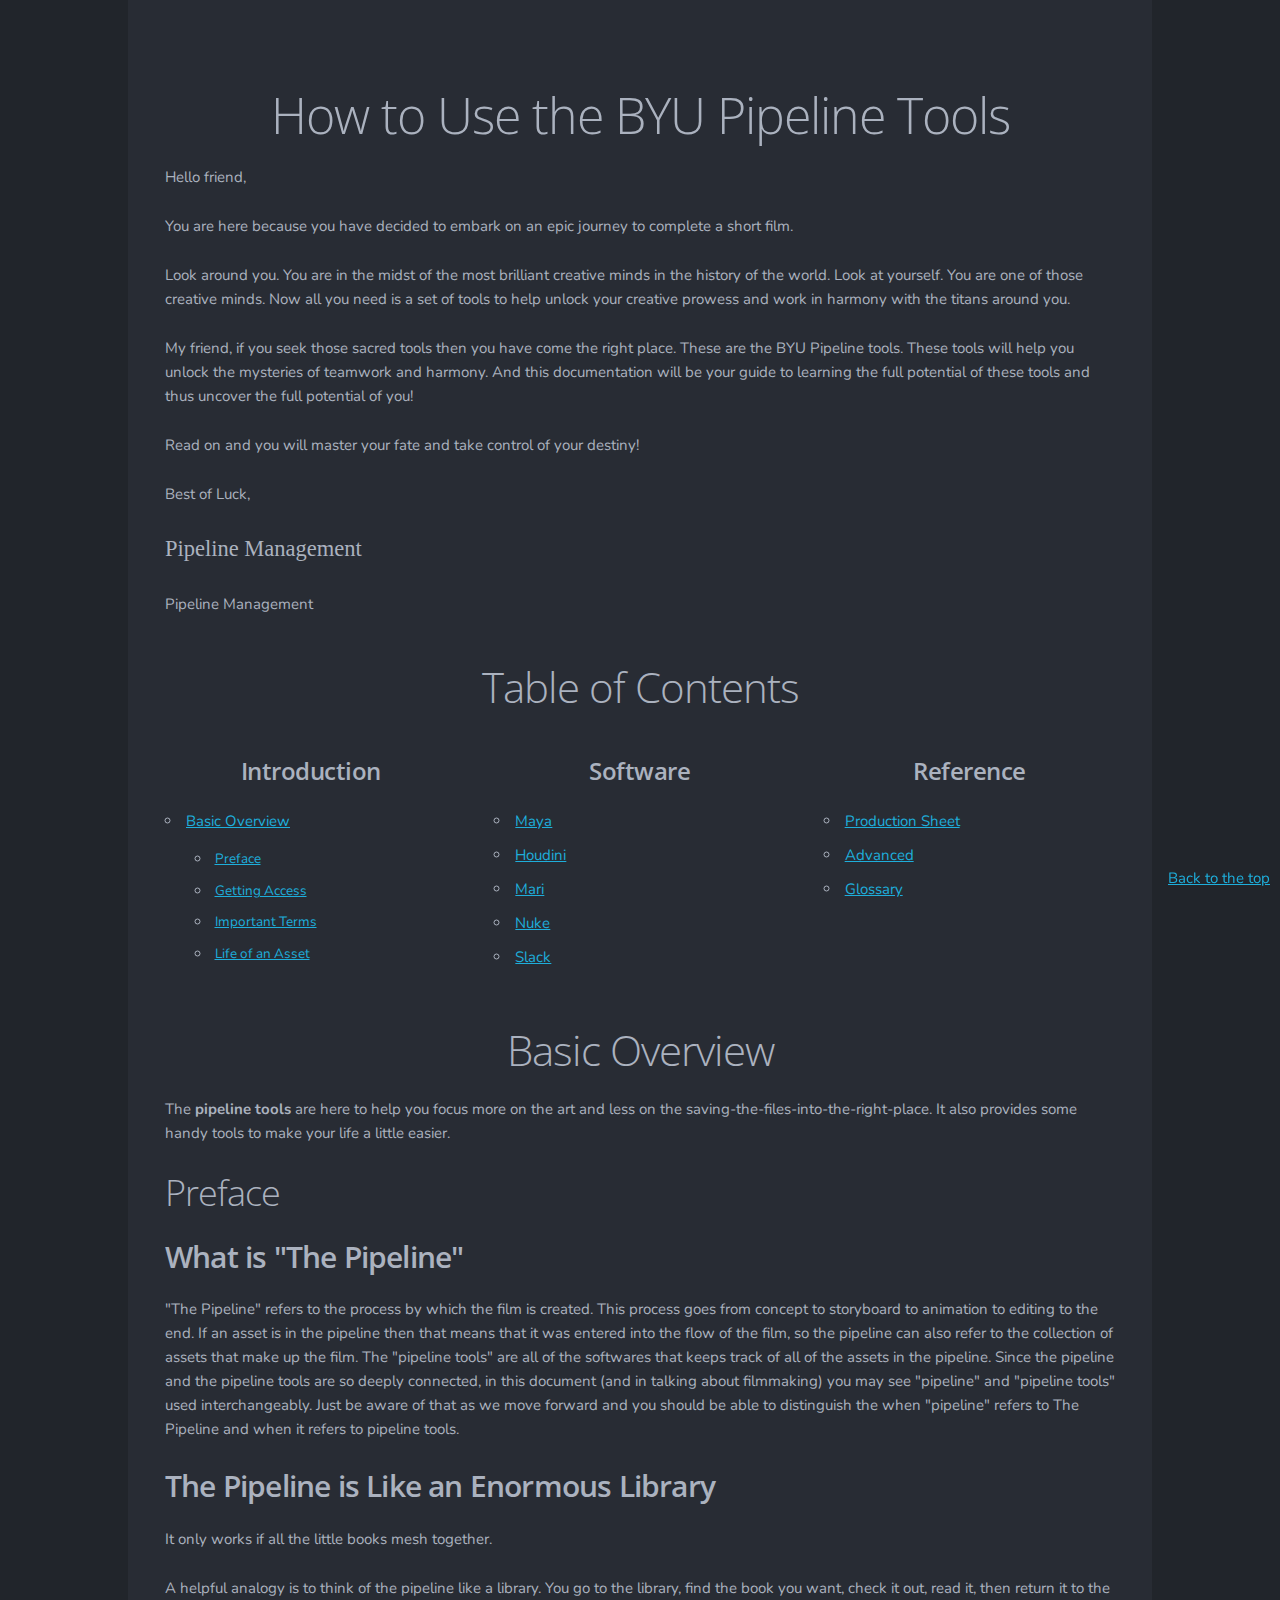
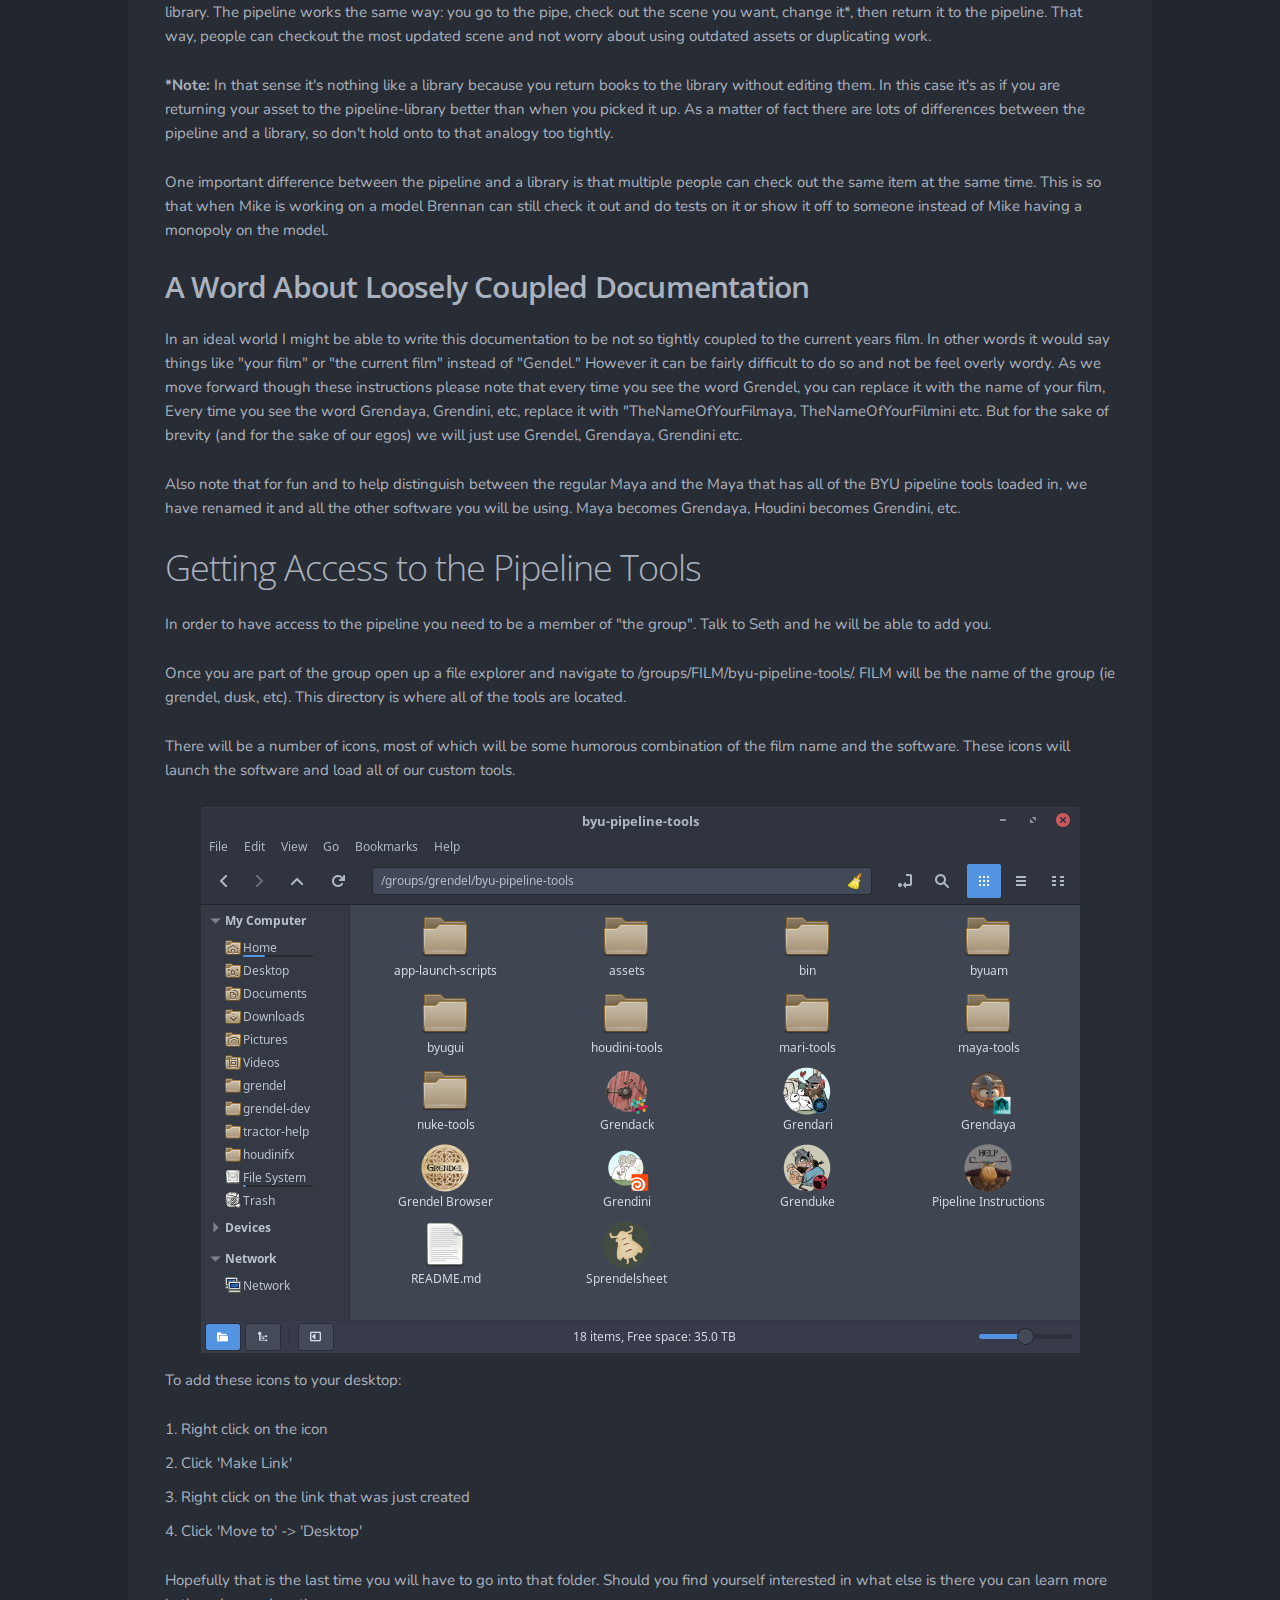
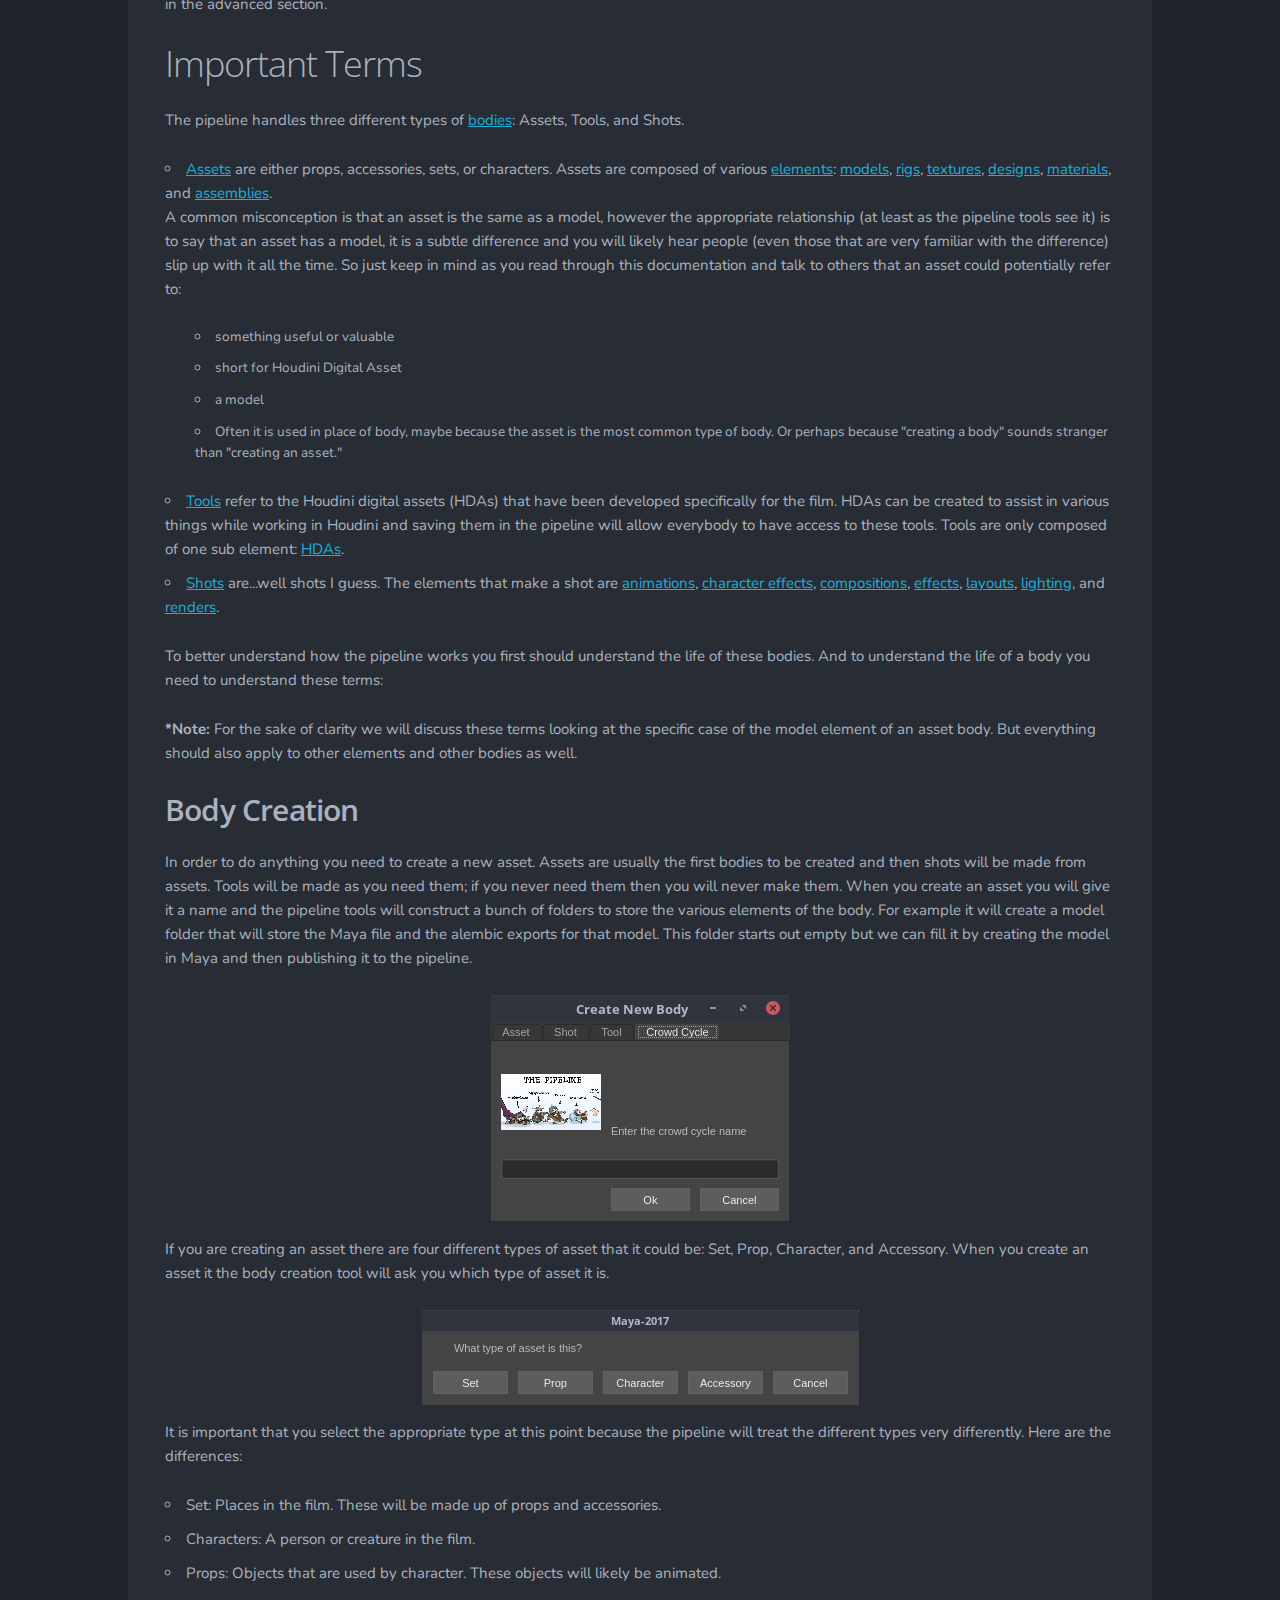
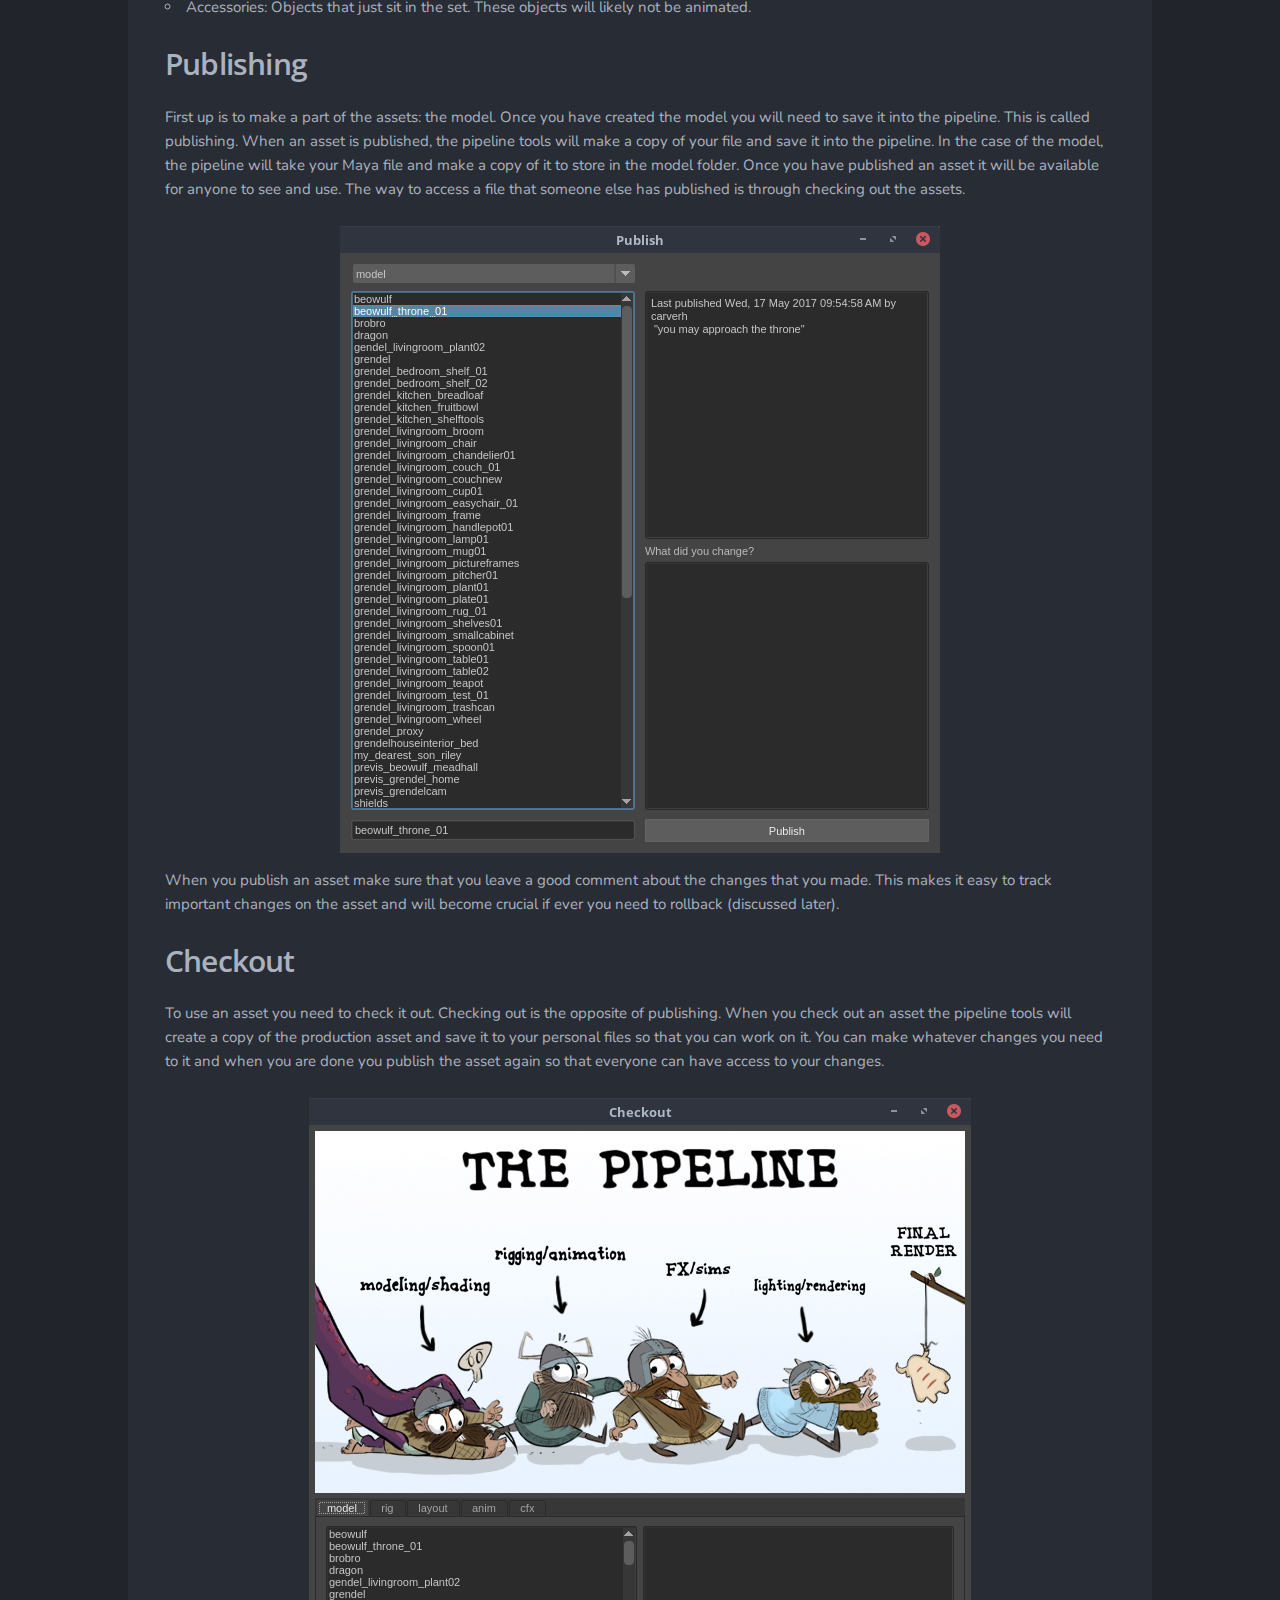
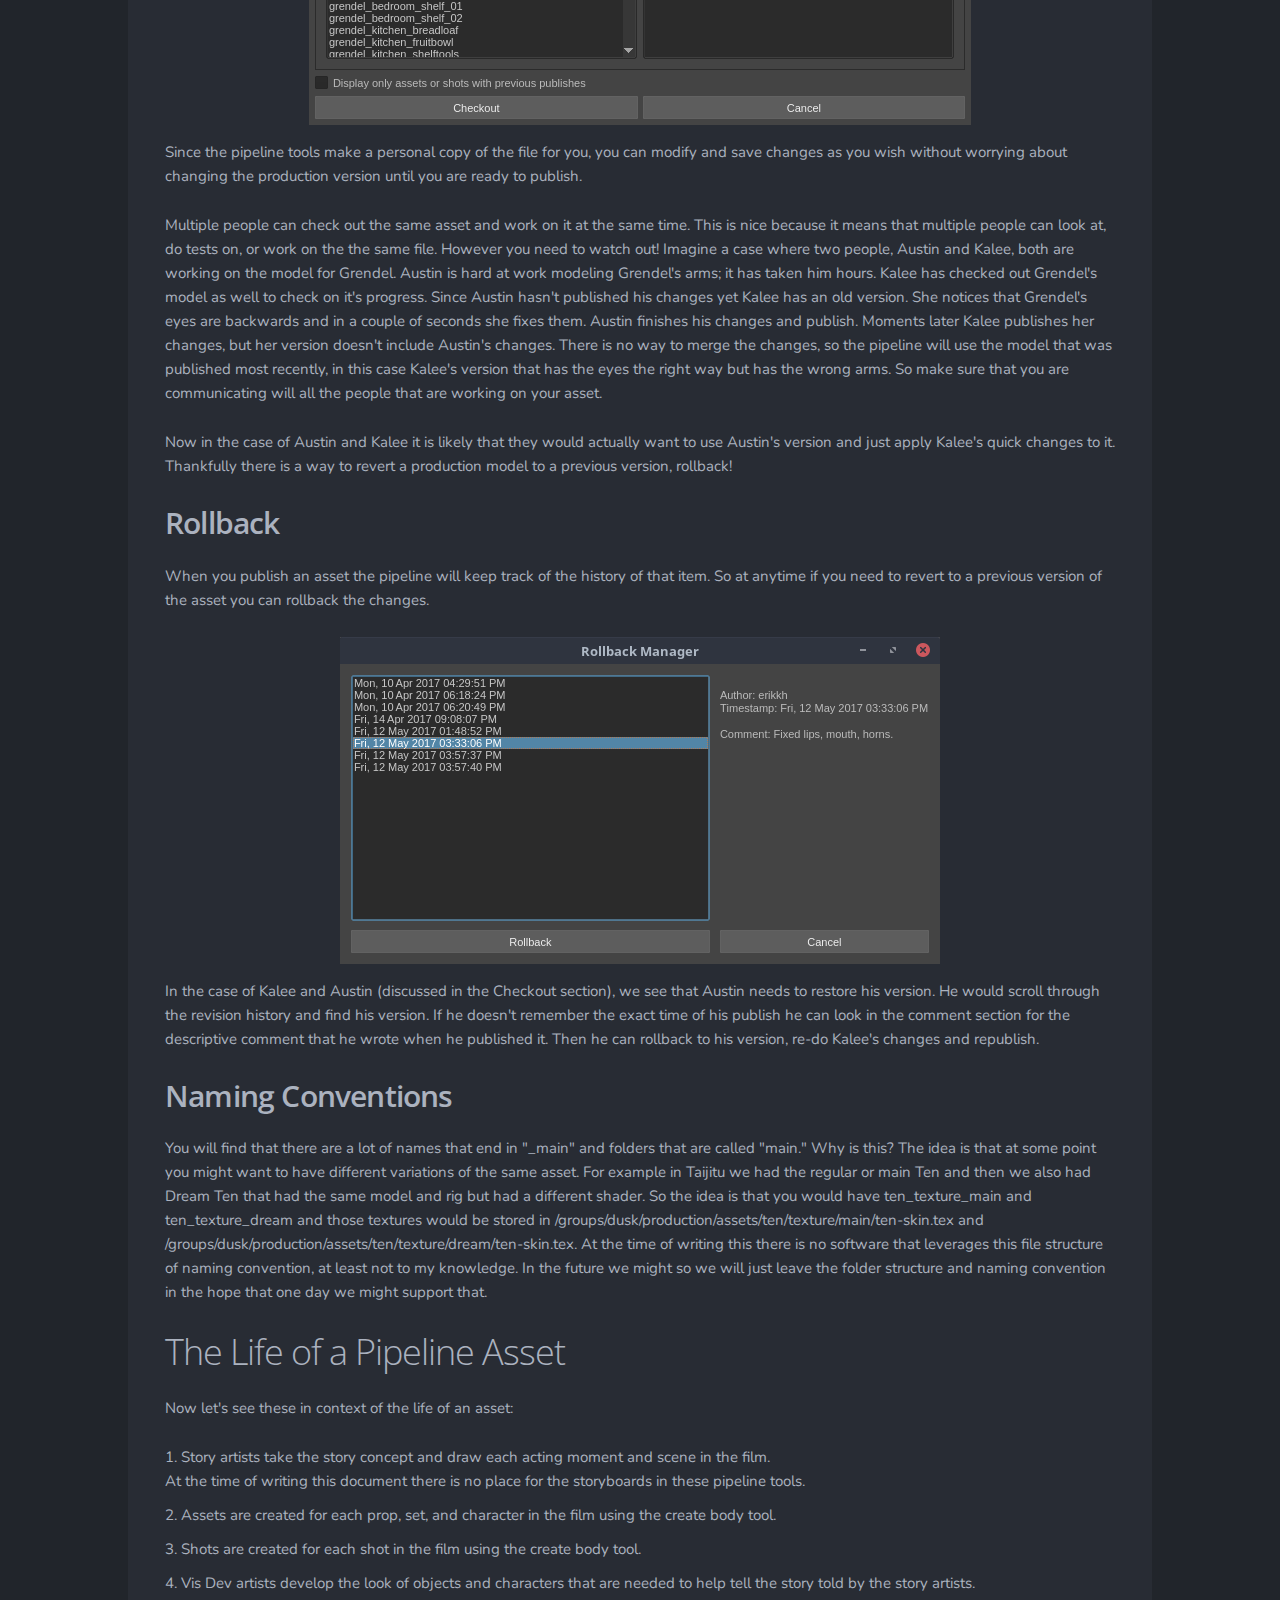
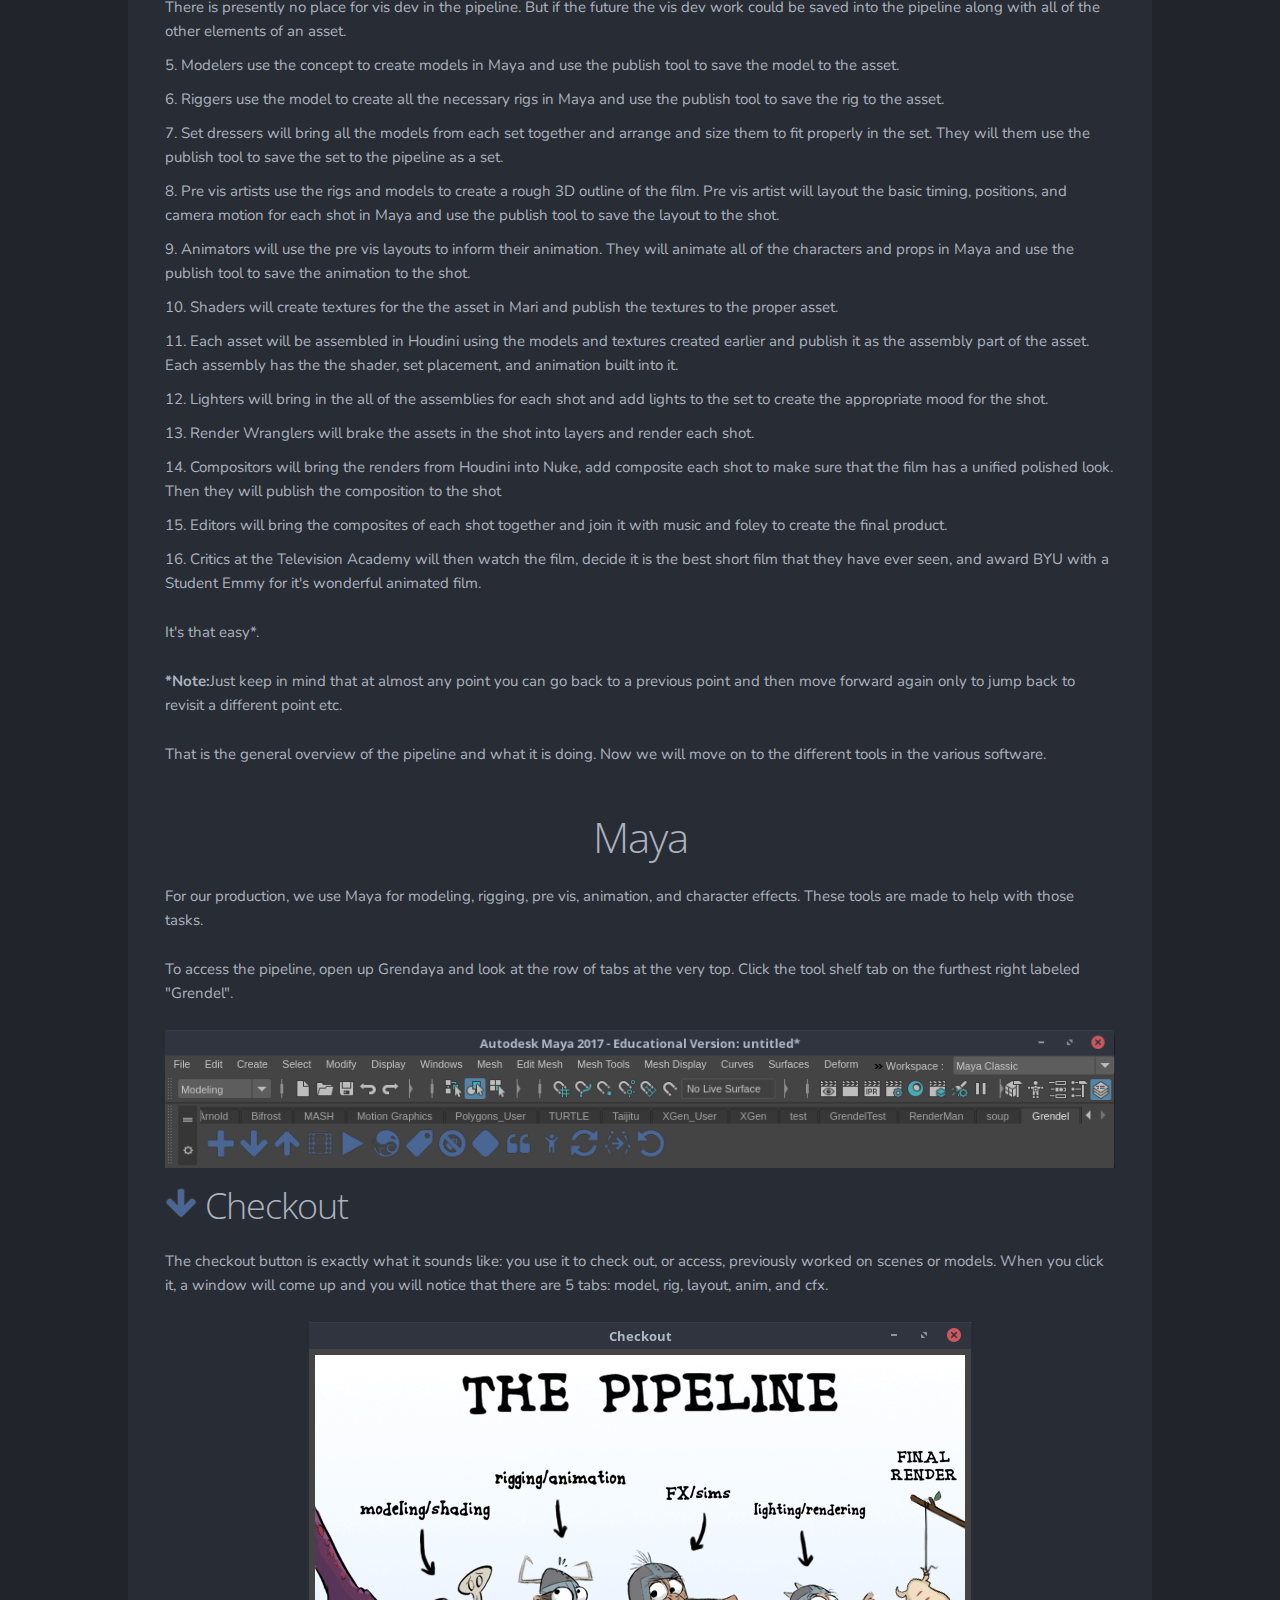
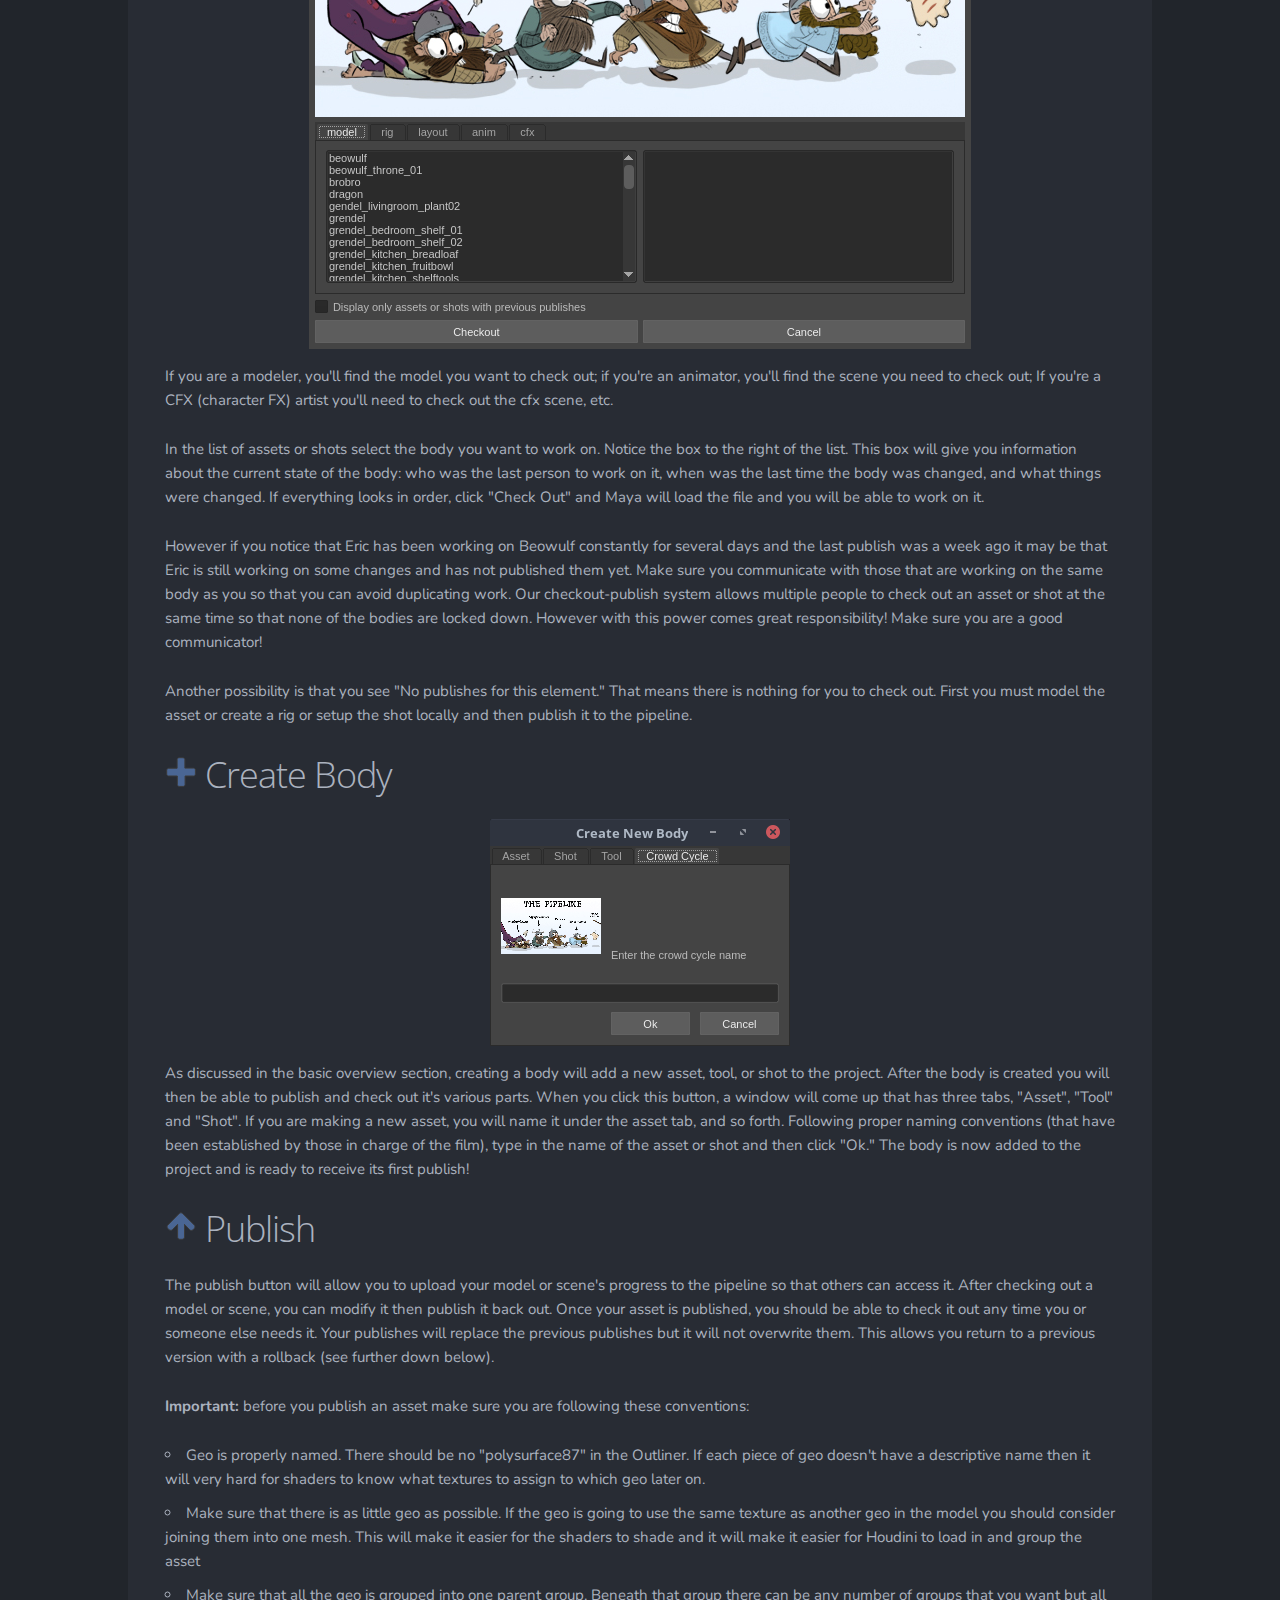
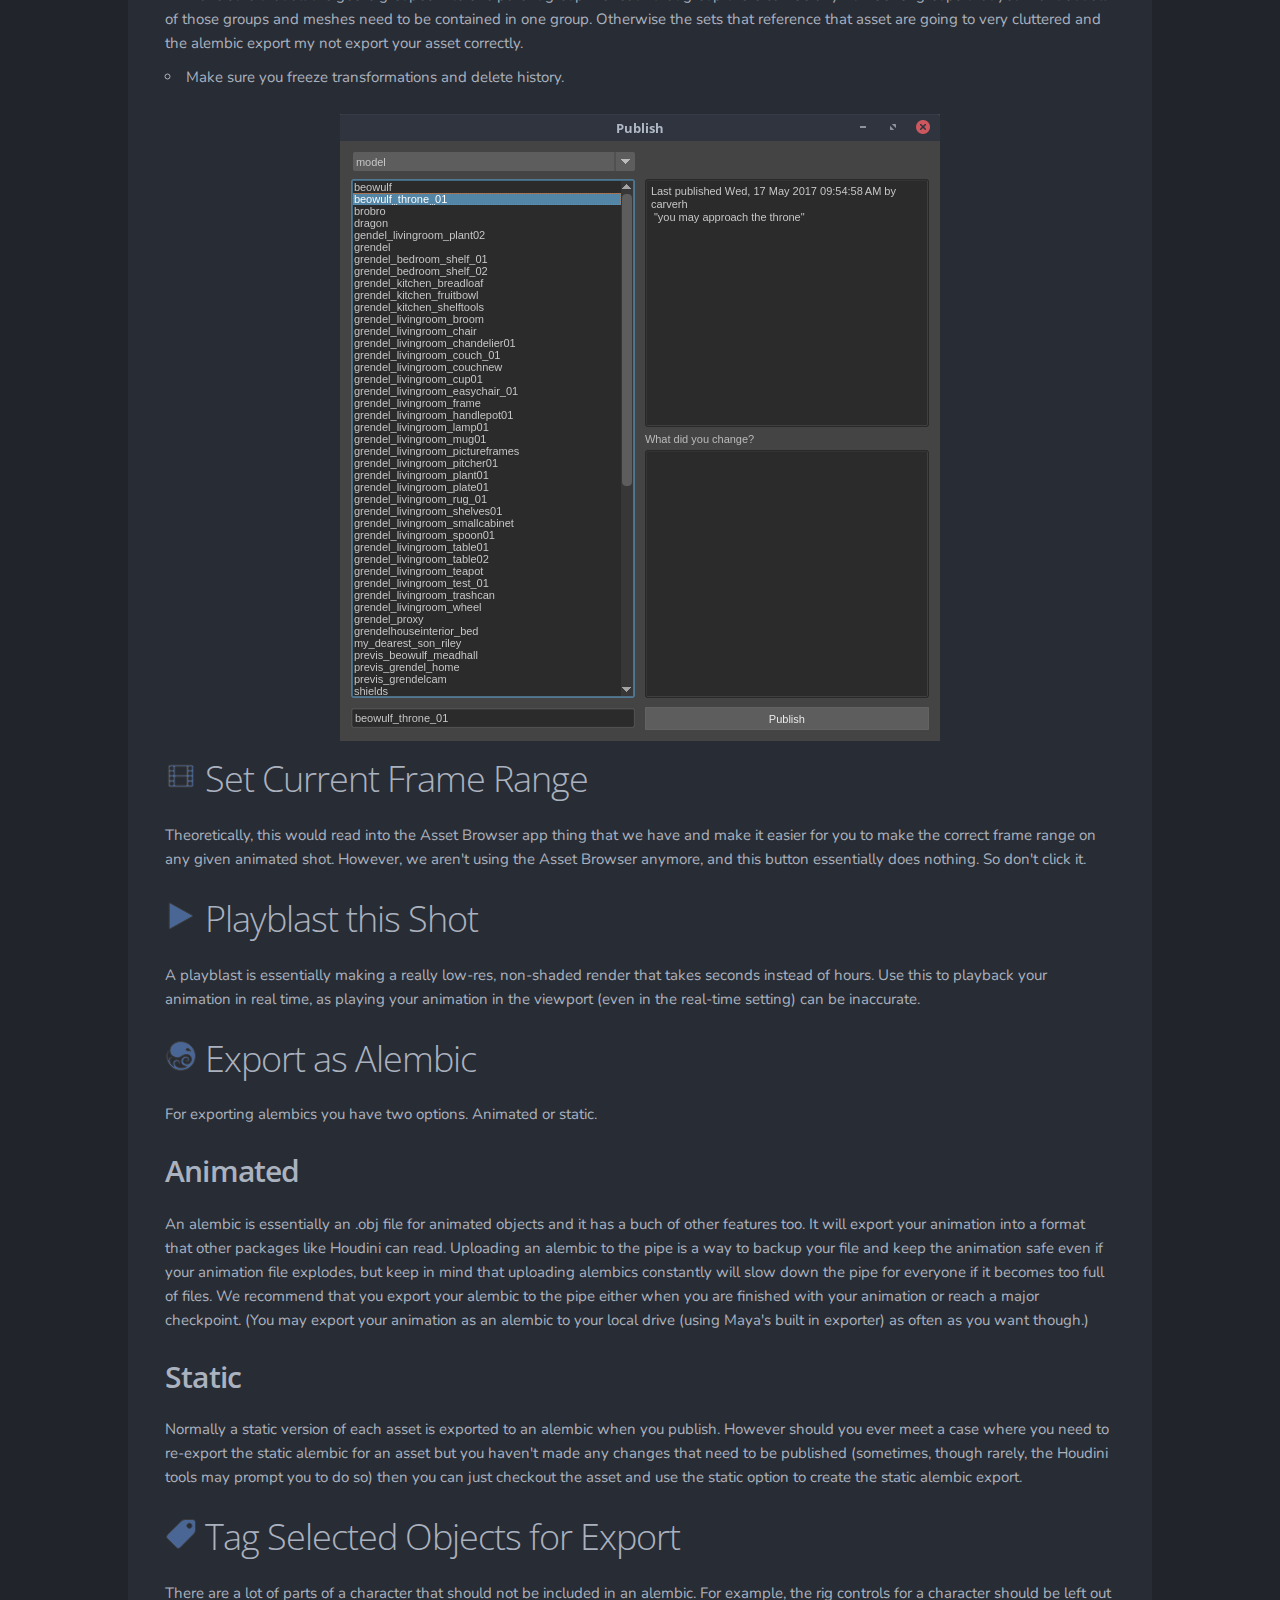
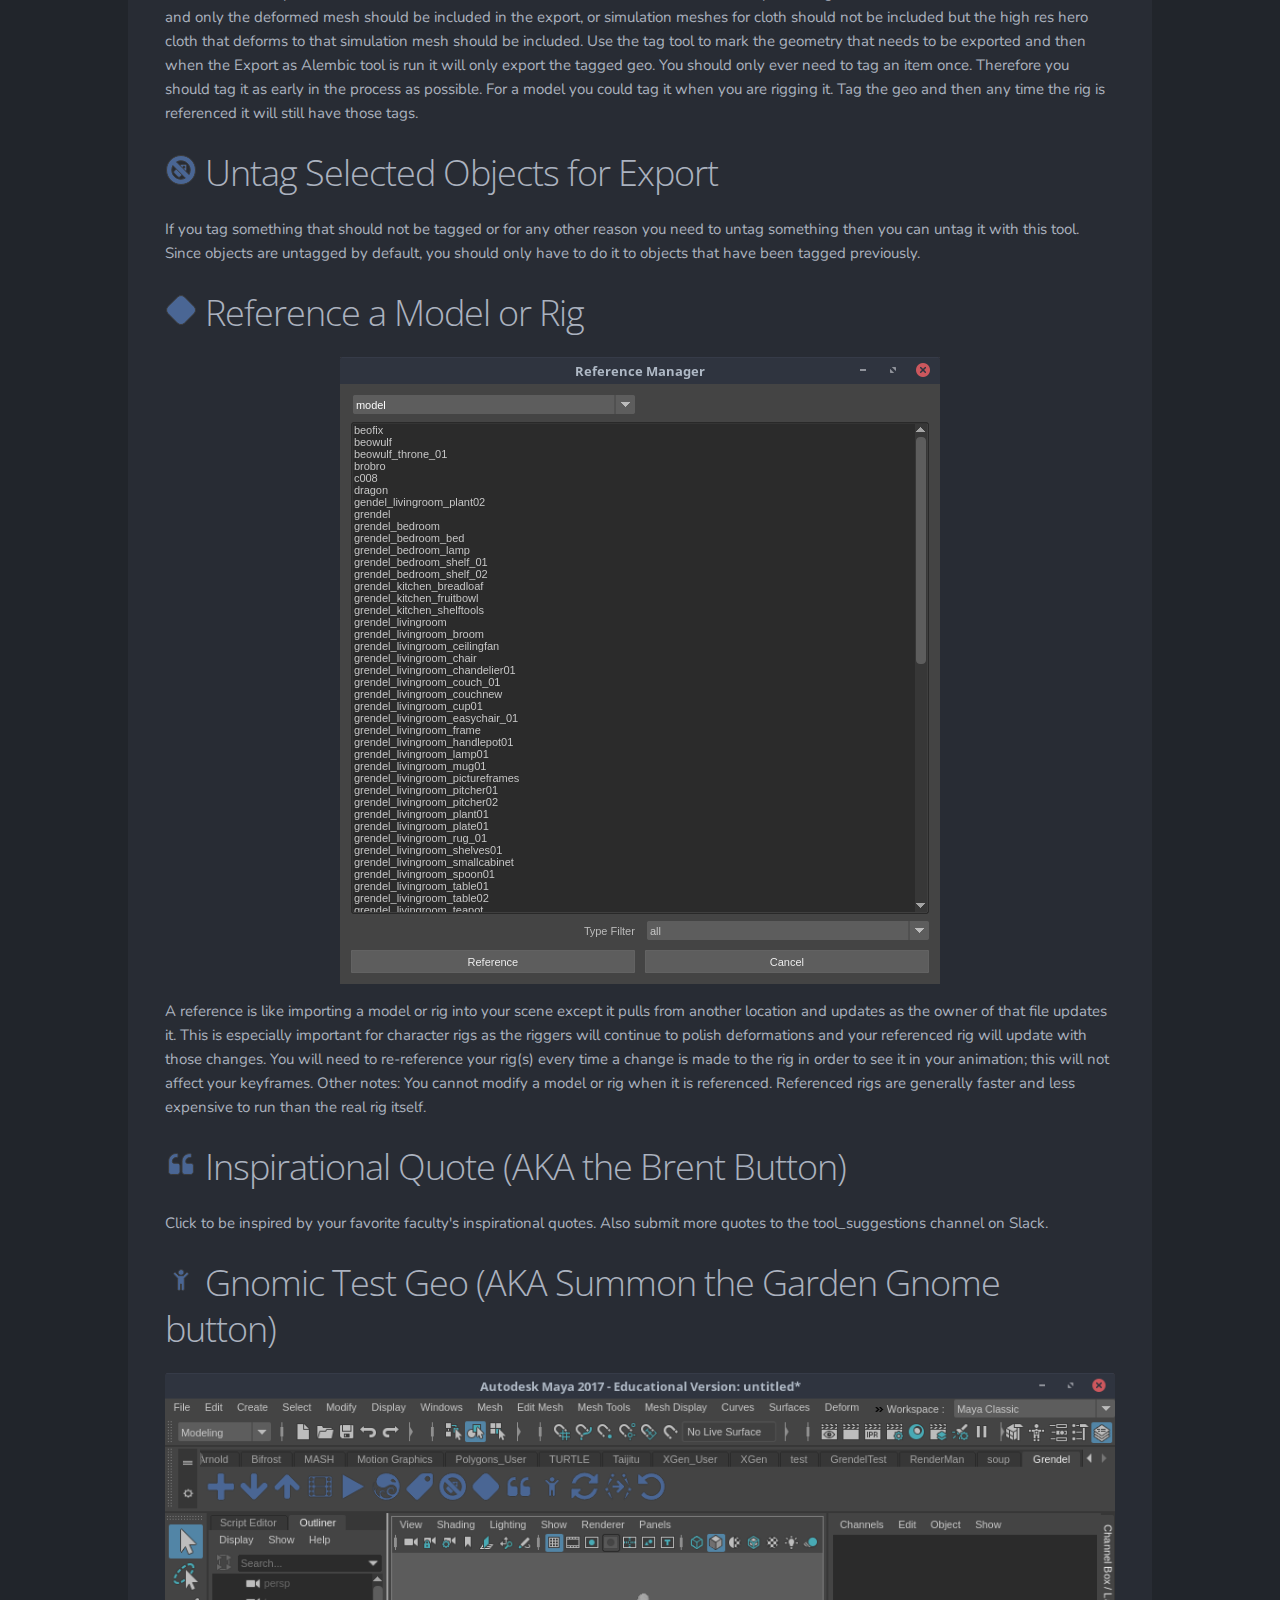
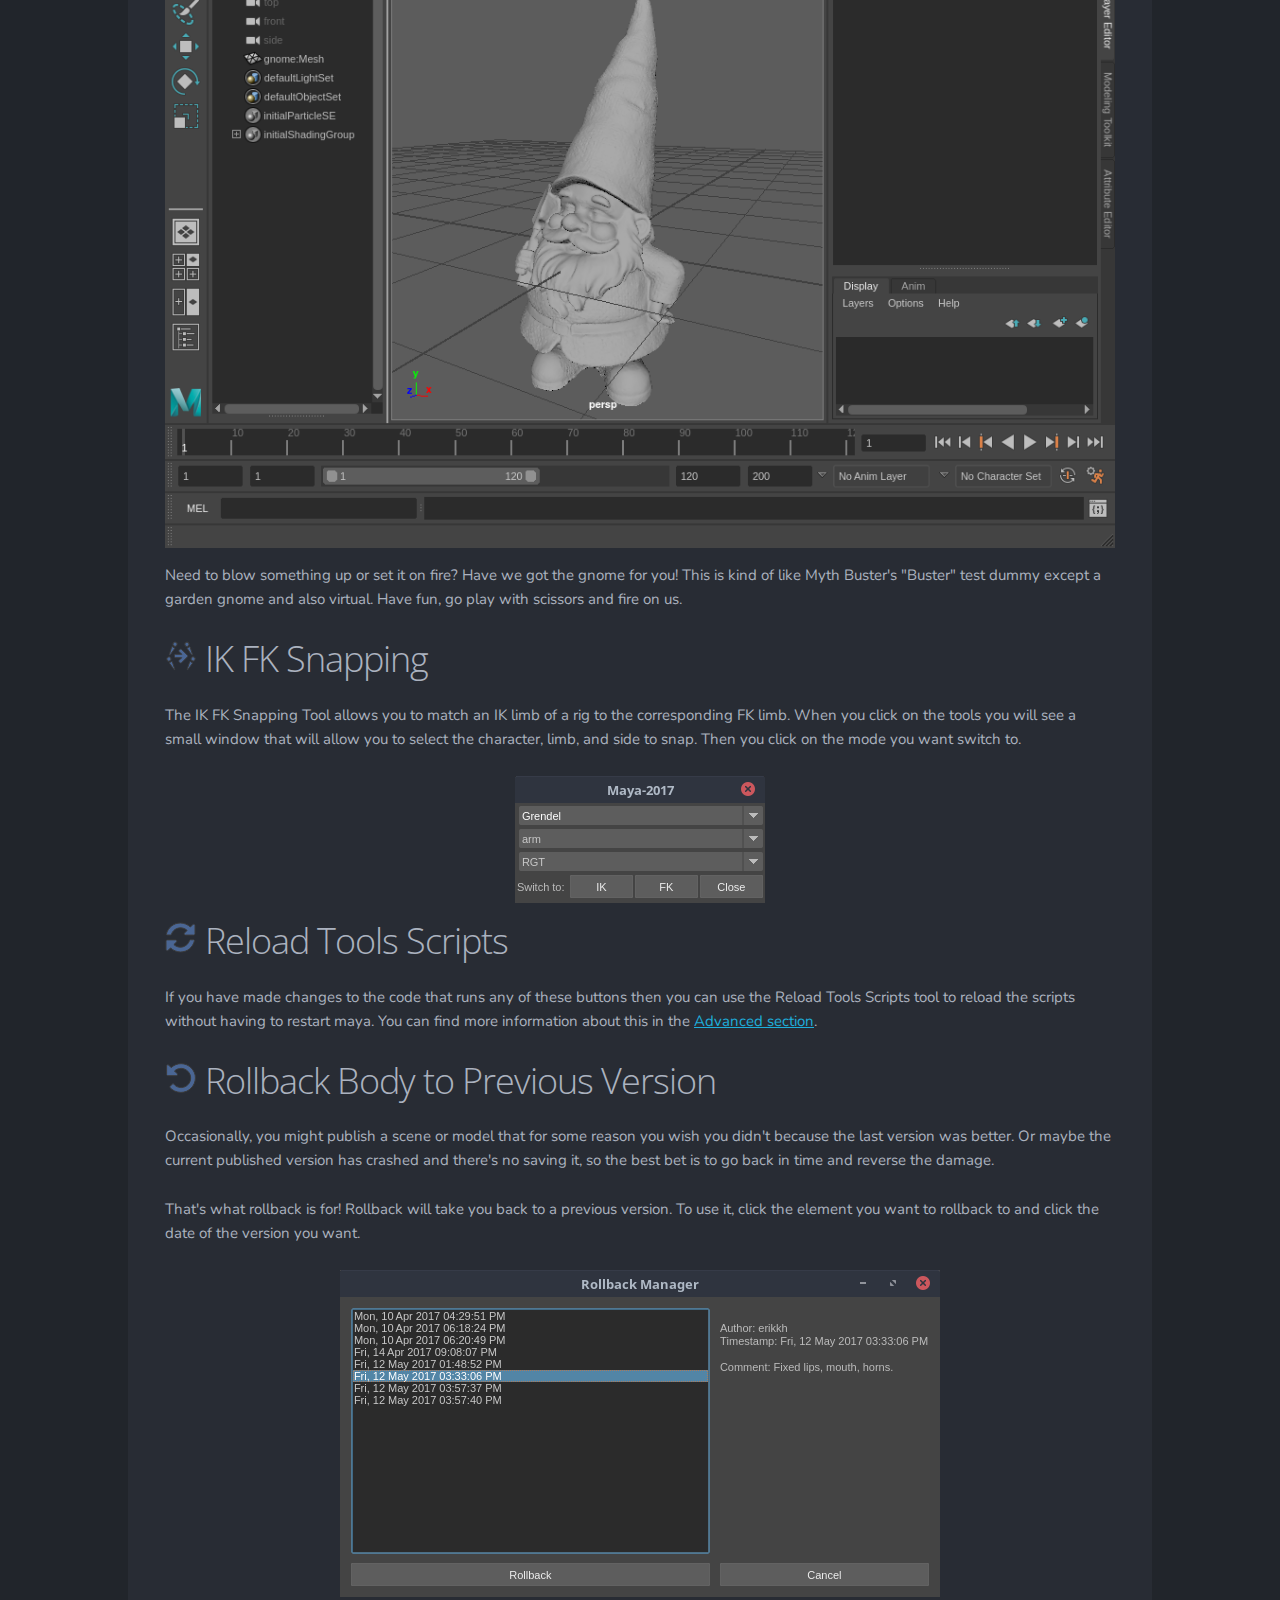
<file: index.html>
<!DOCTYPE html>
<html lang="en">
<head>
	<!-- Basic Page Needs
	–––––––––––––––––––––––––––––––––––––––––––––––––– -->
	<meta charset="utf-8">
	<title>How to Use the BYU Pipeline Tools</title>
	<meta name="description" content="">
	<meta name="author" content="Ben DeMann">
	<!-- Mobile Specific Metas
	–––––––––––––––––––––––––––––––––––––––––––––––––– -->
	<meta name="viewport" content="width=device-width, initial-scale=1">

	<!-- FONT
	–––––––––––––––––––––––––––––––––––––––––––––––––– -->
	<link href="https://fonts.googleapis.com/css?family=Open+Sans:300,600|Nunito:400,700|Homemade+Apple" rel="stylesheet">

	<!-- CSS
	–––––––––––––––––––––––––––––––––––––––––––––––––– -->
	<link rel="stylesheet" href="css/normalize.css">
	<link rel="stylesheet" href="css/skeleton.css">
	<link rel="stylesheet" href="css/styles.css">

	<!-- Favicon
	–––––––––––––––––––––––––––––––––––––––––––––––––– -->
	<link rel="icon" type="image/png" href="images/favicon.png">

</head>
<body>

	<!-- Primary Page Layout
	–––––––––––––––––––––––––––––––––––––––––––––––––– -->
	<div class="container" id="main-wrapper">
		<div class="row">
			<div class="twelve columns" style="margin-top: 5%">
				<h1>How to Use the BYU Pipeline Tools</h1>
				<p>Hello friend,</p>
				<p>You are here because you have decided to embark on an epic journey to complete a short film.</p>
				<p>Look around you. You are in the midst of the most brilliant creative minds in the history of the world. Look at yourself. You are one of those creative minds. Now all you need is a set of tools to help unlock your creative prowess and work in harmony with the titans around you.</p>
				<p>My friend, if you seek those sacred tools then you have come the right place. These are the BYU Pipeline tools. These tools will help you unlock the mysteries of teamwork and harmony. And this documentation will be your guide to learning the full potential of these tools and thus uncover the full potential of you!</p>
				<p>Read on and you will master your fate and take control of your destiny!</p>
				<p>Best of Luck,</p>
				<p class="signiture">Pipeline Management</p>
				<p>Pipeline Management</p>
			</div>
		</div>
		<div class="row" id="table-of-contents">
			<div class="twelve columns">
				<h2>Table of Contents</h2>
			</div>
		</div>
		<div class="row">
			<ul class="one-third column">
				<li class="list-title"><h5>Introduction</h5></li>
				<li><a href="#overview-anchor">Basic Overview</a>
					<ul>
						<li><a href="#preface-anchor">Preface</a></li>
						<li><a href="#getting-access-anchor">Getting Access</a></li>
						<li><a href="#important-terms-anchor">Important Terms</a></li>
						<li><a href="#life-of-an-asset-anchor">Life of an Asset</a></li>
					</ul>
				</li>
			</ul>
			<ul class="one-third column">
				<li class="list-title"><h5>Software</h5></li>
				<li><a href="#maya-anchor">Maya</a></li>
				<li><a href="#houdini-anchor">Houdini</a></li>
				<li><a href="#mari-anchor">Mari</a></li>
				<li><a href="#nuke-anchor">Nuke</a></li>
				<li><a href="#slack-anchor">Slack</a></li>
			</ul>
			<ul class="one-third column">
				<li class="list-title"><h5>Reference</h5></li>
				<li><a href="#element-browser-anchor">Production Sheet</a></li>
				<li><a href="#advanced-anchor">Advanced</a></li>
				<li><a href="#glossary-anchor">Glossary</a></li>
			</ul>
		</div>
		<div class="row" id="overview">
			<a id="overview-anchor"></a>
			<div class="twelve columns">
				<h2>Basic Overview</h2>
				<p>The <strong>pipeline tools</strong> are here to help you focus more on the art and less on the saving-the-files-into-the-right-place. It also provides some handy tools to make your life a little easier.</p>

				<a id="preface-anchor"></a>
				<h3>Preface</h3>
				<h4>What is "The Pipeline"</h4>
				<p>"The Pipeline" refers to the process by which the film is created. This process goes from concept to storyboard to animation to editing to the end. If an asset is in the pipeline then that means that it was entered into the flow of the film, so the pipeline can also refer to the collection of assets that make up the film. The "pipeline tools" are all of the softwares that keeps track of all of the assets in the pipeline. Since the pipeline and the pipeline tools are so deeply connected, in this document (and in talking about filmmaking) you may see "pipeline" and "pipeline tools" used interchangeably. Just be aware of that as we move forward and you should be able to distinguish the when "pipeline" refers to The Pipeline and when it refers to pipeline tools.</p>

				<h4>The Pipeline is Like an Enormous Library</h4>
				<p>It only works if all the little books mesh together.</p>
				<p>A helpful analogy is to think of the pipeline like a library. You go to the library, find the book you want, check it out, read it, then return it to the library. The pipeline works the same way: you go to the pipe, check out the scene you want, change it*, then return it to the pipeline. That way, people can checkout the most updated scene and not worry about using outdated assets or duplicating work.</p>
				<p><strong>*Note:</strong> In that sense it's nothing like a library because you return books to the library without editing them. In this case it's as if you are returning your asset to the pipeline-library better than when you picked it up. As a matter of fact there are lots of differences between the pipeline and a library, so don't hold onto to that analogy too tightly.</p>
				<p>One important difference between the pipeline and a library is that multiple people can check out the same item at the same time. This is so that when Mike is working on a model Brennan can still check it out and do tests on it or show it off to someone instead of Mike having a monopoly on the model.</p>

				<h4>A Word About Loosely Coupled Documentation</h4>
				<p>In an ideal world I might be able to write this documentation to be not so tightly coupled to the current years film. In other words it would say things like "your film" or "the current film" instead of "Gendel." However it can be fairly difficult to do so and not be feel overly wordy. As we move forward though these instructions please note that every time you see the word Grendel, you can replace it with the name of your film, Every time you see the word Grendaya, Grendini, etc, replace it with "TheNameOfYourFilmaya, TheNameOfYourFilmini etc. But for the sake of brevity (and for the sake of our egos) we will just use Grendel, Grendaya, Grendini etc.</p>
				<p>Also note that for fun and to help distinguish between the regular Maya and the Maya that has all of the BYU pipeline tools loaded in, we have renamed it and all the other software you will be using. Maya becomes Grendaya, Houdini becomes Grendini, etc.</p>

				<a id="getting-access-anchor"></a>
				<h3>Getting Access to the Pipeline Tools</h3>
				<!-- TODO define what "the group" actually means -->
				<p>In order to have access to the pipeline you need to be a member of "the group". Talk to Seth and he will be able to add you.</p>
				<p>Once you are part of the group open up a file explorer and navigate to /groups/FILM/byu-pipeline-tools/. FILM will be the name of the group (ie grendel, dusk, etc). This directory is where all of the tools are located.</p>
				<p>There will be a number of icons, most of which will be some humorous combination of the film name and the software. These icons will launch the software and load all of our custom tools.</p>
				<img src="images/screenshots/general-byu-pipeline-tools.png"/>
				<p>To add these icons to your desktop:
					<ol>
						<li>Right click on the icon</li>
						<li>Click 'Make Link'</li>
						<li>Right click on the link that was just created</li>
						<li>Click 'Move to' -&#62; 'Desktop'</li>
					</ol>
				</p>
				<p>Hopefully that is the last time you will have to go into that folder. Should you find yourself interested in what else is there you can learn more in the advanced section.</p>

				<a id="important-terms-anchor"></a>
				<h3>Important Terms</h3>
				<p>
					The pipeline handles three different types of <a href="#body-def">bodies</a>: Assets, Tools, and Shots.
				</p>
				<ul>
					<li>
						<a href="#asset-def">Assets</a> are either props, accessories, sets, or characters. Assets are composed of various <a href="#element-def">elements</a>: <a href="#model-def">models</a>, <a href="#rig-def">rigs</a>, <a href="#texture-def">textures</a>, <a href="#design-def">designs</a>, <a href="#material-def">materials</a>, and <a href="#assebly-def">assemblies</a>.
						<p>A common misconception is that an asset is the same as a model, however the appropriate relationship (at least as the pipeline tools see it) is to say that an asset has a model, it is a subtle difference and you will likely hear people (even those that are very familiar with the difference) slip up with it all the time. So just keep in mind as you read through this documentation and talk to others that an asset could potentially refer to:
							<ul>
								<li>something useful or valuable</li>
								<li>short for Houdini Digital Asset</li>
								<li>a model</li>
								<li>Often it is used in place of body, maybe because the asset is the most common type of body. Or perhaps because "creating a body" sounds stranger than "creating an asset."</li>
							</ul>
						</p>
					</li>

					<li>
						<a href="#tool-def">Tools</a> refer to the Houdini digital assets (HDAs) that have been developed specifically for the film. HDAs can be created to assist in various things while working in Houdini and saving them in the pipeline will allow everybody to have access to these tools. Tools are only composed of one sub element: <a href="#hda-def">HDAs</a>.
					</li>
					<li>
						<a href="#shot-def">Shots</a> are...well shots I guess. The elements that make a shot are <a href="#animation-def">animations</a>, <a href="#cfx-def">character effects</a>, <a href="#comp-def">compositions</a>, <a href="#fx-def">effects</a>, <a href="#layout-def">layouts</a>, <a href="#lighting-def">lighting</a>, and <a href="#render-def">renders</a>.
					</li>
				</ul>
				<p>To better understand how the pipeline works you first should understand the life of these bodies. And to understand the life of a body you need to understand these terms:</p>
				<p><strong>*Note:</strong> For the sake of clarity we will discuss these terms looking at the specific case of the model element of an asset body. But everything should also apply to other elements and other bodies as well.</p>
				<h4>Body Creation</h4>
				<p>In order to do anything you need to create a new asset. Assets are usually the first bodies to be created and then shots will be made from assets. Tools will be made as you need them; if you never need them then you will never make them. When you create an asset you will give it a name and the pipeline tools will construct a bunch of folders to store the various elements of the body. For example it will create a model folder that will store the Maya file and the alembic exports for that model. This folder starts out empty but we can fill it by creating the model in Maya and then publishing it to the pipeline.</p>
				<img src="images/screenshots/maya-body-creation.png"/>
				<p>If you are creating an asset there are four different types of asset that it could be: Set, Prop, Character, and Accessory. When you create an asset it the body creation tool will ask you which type of asset it is.</p>
				<img src="images/screenshots/maya-body-creation-asset-type.png"/>
				<p>It is important that you select the appropriate type at this point because the pipeline will treat the different types very differently. Here are the differences:</p>
				<ul>
					<li>Set: Places in the film. These will be made up of props and accessories.</li>
					<li>Characters: A person or creature in the film.</li>
					<li>Props: Objects that are used by character. These objects will likely be animated.</li>
					<li>Accessories: Objects that just sit in the set. These objects will likely not be animated.</li>
				</ul>
				<h4>Publishing</h4>
				<p>First up is to make a part of the assets: the model. Once you have created the model you will need to save it into the pipeline. This is called publishing. When an asset is published, the pipeline tools will make a copy of your file and save it into the pipeline. In the case of the model, the pipeline will take your Maya file and make a copy of it to store in the model folder. Once you have published an asset it will be available for anyone to see and use. The way to access a file that someone else has published is through checking out the assets.</p>
				<img src="images/screenshots/maya-publish.png"/>
				<p>When you publish an asset make sure that you leave a good comment about the changes that you made. This makes it easy to track important changes on the asset and will become crucial if ever you need to rollback (discussed later).</p>
				<h4>Checkout</h4>
				<p>To use an asset you need to check it out. Checking out is the opposite of publishing. When you check out an asset the pipeline tools will create a copy of the production asset and save it to your personal files so that you can work on it. You can make whatever changes you need to it and when you are done you publish the asset again so that everyone can have access to your changes.</p>
				<img src="images/screenshots/maya-checkout.png"/>
				<p>Since the pipeline tools make a personal copy of the file for you, you can modify and save changes as you wish without worrying about changing the production version until you are ready to publish.</p>
				<p>
					Multiple people can check out the same asset and work on it at the same time. This is nice because it means that multiple people can look at, do tests on, or work on the the same file. However you need to watch out! Imagine a case where two people, Austin and Kalee, both are working on the model for Grendel. Austin is hard at work modeling Grendel's arms; it has taken him hours. Kalee has checked out Grendel's model as well to check on it's progress. Since Austin hasn't published his changes yet Kalee has an old version. She notices that Grendel's eyes are backwards and in a couple of seconds she fixes them. Austin finishes his changes and publish. Moments later Kalee publishes her changes, but her version doesn't include Austin's changes. There is no way to merge the changes, so the pipeline will use the model that was published most recently, in this case Kalee's version that has the eyes the right way but has the wrong arms. So make sure that you are communicating will all the people that are working on your asset.
				</p>
				<p>Now in the case of Austin and Kalee it is likely that they would actually want to use Austin's version and just apply Kalee's quick changes to it. Thankfully there is a way to revert a production model to a previous version, rollback!</p>
				<h4>Rollback</h4>
				<p>When you publish an asset the pipeline will keep track of the history of that item. So at anytime if you need to revert to a previous version of the asset you can rollback the changes.</p>
				<img src="images/screenshots/maya-rollback.png"/>
				<p>In the case of Kalee and Austin (discussed in the Checkout section), we see that Austin needs to restore his version. He would scroll through the revision history and find his version. If he doesn't remember the exact time of his publish he can look in the comment section for the descriptive comment that he wrote when he published it. Then he can rollback to his version, re-do Kalee's changes and republish.</p>

				<h4>Naming Conventions</h4>
				<p>You will find that there are a lot of names that end in "_main" and folders that are called "main." Why is this? The idea is that at some point you might want to have different variations of the same asset. For example in Taijitu we had the regular or main Ten and then we also had Dream Ten that had the same model and rig but had a different shader. So the idea is that you would have ten_texture_main and ten_texture_dream and those textures would be stored in /groups/dusk/production/assets/ten/texture/main/ten-skin.tex and /groups/dusk/production/assets/ten/texture/dream/ten-skin.tex. At the time of writing this there is no software that leverages this file structure of naming convention, at least not to my knowledge. In the future we might so we will just leave the folder structure and naming convention in the hope that one day we might support that.</p>

				<a id="life-of-an-asset-anchor"></a>
				<h3>The Life of a Pipeline Asset</h3>
				<p>Now let's see these in context of the life of an asset:</p>
				<ol>
					<li>
						Story artists take the story concept and draw each acting moment and scene in the film.
						<br>At the time of writing this document there is no place for the storyboards in these pipeline tools.
					</li>
					<li>Assets are created for each prop, set, and character in the film using the create body tool.</li>
					<li>Shots are created for each shot in the film using the create body tool.</li>
					<li>
						Vis Dev artists develop the look of objects and characters that are needed to help tell the story told by the story artists.
						<br>There is presently no place for vis dev in the pipeline. But if the future the vis dev work could be saved into the pipeline along with all of the other elements of an asset.
					</li>
					<li>Modelers use the concept to create models in Maya and use the publish tool to save the model to the asset.</li>
					<li>Riggers use the model to create all the necessary rigs in Maya and use the publish tool to save the rig to the asset.</li>
					<li>Set dressers will bring all the models from each set together and arrange and size them to fit properly in the set. They will them use the publish tool to save the set to the pipeline as a set.
					<li>Pre vis artists use the rigs and models to create a rough 3D outline of the film. Pre vis artist will layout the basic timing, positions, and camera motion for each shot in Maya and use the publish tool to save the layout to the shot.</li>
					<li>Animators will use the pre vis layouts to inform their animation. They will animate all of the characters and props in Maya and use the publish tool to save the animation to the shot.</li>
					<li>Shaders will create textures for the the asset in Mari and publish the textures to the proper asset.</li>
					<li>Each asset will be assembled in Houdini using the models and textures created earlier and publish it as the assembly part of the asset. Each assembly has the the shader, set placement, and animation built into it.</li>
					<li>Lighters will bring in the all of the assemblies for each shot and add lights to the set to create the appropriate mood for the shot.</li>
					<li>Render Wranglers will brake the assets in the shot into layers and render each shot.</li>
					<li>Compositors will bring the renders from Houdini into Nuke, add composite each shot to make sure that the film has a unified polished look. Then they will publish the composition to the shot</li>
					<li>Editors will bring the composites of each shot together and join it with music and foley to create the final product.</li>
					<li>Critics at the Television Academy will then watch the film, decide it is the best short film that they have ever seen, and award BYU with a Student Emmy for it's wonderful animated film.</li>
				</ol>
				<p>It's that easy*.</p>
				<p><strong>*Note:</strong>Just keep in mind that at almost any point you can go back to a previous point and then move forward again only to jump back to revisit a different point etc.</p>
				<p>That is the general overview of the pipeline and what it is doing. Now we will move on to the different tools in the various software.</p>
			</div>
		</div>
		<div class="row" id="maya">
			<a id="maya-anchor"></a>
			<div class="twelve columns">
				<h2>Maya</h2>
				<p>	For our production, we use Maya for modeling, rigging, pre vis, animation, and character effects. These tools are made to help with those tasks.</p>
				<p>To access the pipeline, open up Grendaya and look at the row of tabs at the very top. Click the tool shelf tab on the furthest right labeled "Grendel".</p>
				<img src="images/screenshots/maya-tools-shelf.png">

				<h3><img class="icon" src="images/icons/checkout.svg"> Checkout</h3>
				<p>The checkout button is exactly what it sounds like: you use it to check out, or access, previously worked on scenes or models. When you click it, a window will come up and you will notice that there are 5 tabs: model, rig, layout, anim, and cfx.</p>
				<img src="images/screenshots/maya-checkout.png">
				<p>If you are a modeler, you'll find the model you want to check out; if you're an animator, you'll find the scene you need to check out; If you're a CFX (character FX) artist you'll need to check out the cfx scene, etc.</p>
				<p>In the list of assets or shots select the body you want to work on. Notice the box to the right of the list. This box will give you information about the current state of the body: who was the last person to work on it, when was the last time the body was changed, and what things were changed. If everything looks in order, click "Check Out" and Maya will load the file and you will be able to work on it.</p>
				<p>However if you notice that Eric has been working on Beowulf constantly for several days and the last publish was a week ago it may be that Eric is still working on some changes and has not published them yet. Make sure you communicate with those that are working on the same body as you so that you can avoid duplicating work. Our checkout-publish system allows multiple people to check out an asset or shot at the same time so that none of the bodies are locked down. However with this power comes great responsibility! Make sure you are a good communicator!</p>
				<p>Another possibility is that you see "No publishes for this element." That means there is nothing for you to check out. First you must model the asset or create a rig or setup the shot locally and then publish it to the pipeline.</p>

				<h3><img class="icon" src="images/icons/new-body.svg"> Create Body</h3>
				<img src="images/screenshots/maya-body-creation.png">
				<p>As discussed in the basic overview section, creating a body will add a new asset, tool, or shot to the project. After the body is created you will then be able to publish and check out it's various parts. When you click this button, a window will come up that has three tabs, "Asset", "Tool" and "Shot". If you are making a new asset, you will name it under the asset tab, and so forth. Following proper naming conventions (that have been established by those in charge of the film), type in the name of the asset or shot and then click "Ok." The body is now added to the project and is ready to receive its first publish!</p>

				<h3><img class="icon" src="images/icons/publish.svg"> Publish</h3>
				<p>The publish button will allow you to upload your model or scene's progress to the pipeline so that others can access it. After checking out a model or scene, you can modify it then publish it back out. Once your asset is published, you should be able to check it out any time you or someone else needs it. Your publishes will replace the previous publishes but it will not overwrite them. This allows you return to a previous version with a rollback (see further down below).</p>
				<p><strong>Important: </strong> before you publish an asset make sure you are following these conventions:
					<ul>
						<li>Geo is properly named. There should be no "polysurface87" in the Outliner. If each piece of geo doesn't have a descriptive name then it will very hard for shaders to know what textures to assign to which geo later on.</li>
						<li>Make sure that there is as little geo as possible. If the geo is going to use the same texture as another geo in the model you should consider joining them into one mesh. This will make it easier for the shaders to shade and it will make it easier for Houdini to load in and group the asset</li>
						<li>Make sure that all the geo is grouped into one parent group. Beneath that group there can be any number of groups that you want but all of those groups and meshes need to be contained in one group. Otherwise the sets that reference that asset are going to very cluttered and the alembic export my not export your asset correctly.</li>
						<li>Make sure you freeze transformations and delete history.</li>
					</ul>
				</p>
				<img src="images/screenshots/maya-publish.png">

				<h3><img class="icon" src="images/icons/frame-range.svg"> Set Current Frame Range</h3>
				<p>Theoretically, this would read into the Asset Browser app thing that we have and make it easier for you to make the correct frame range on any given animated shot. However, we aren't using the Asset Browser anymore, and this button essentially does nothing. So don't click it.</p>

				<h3><img class="icon" src="images/icons/playblast.svg"> Playblast this Shot</h3>
				<p>A playblast is essentially making a really low-res, non-shaded render that takes seconds instead of hours. Use this to playback your animation in real time, as playing your animation in the viewport (even in the real-time setting) can be inaccurate.</p>

				<h3><img class="icon" src="images/icons/alembic-export.svg"> Export as Alembic</h3>
				<p>For exporting alembics you have two options. Animated or static.</p>
				<h4>Animated</h4>
				<p>An alembic is essentially an .obj file for animated objects and it has a buch of other features too. It will export your animation into a format that other packages like Houdini can read. Uploading an alembic to the pipe is a way to backup your file and keep the animation safe even if your animation file explodes, but keep in mind that uploading alembics constantly will slow down the pipe for everyone if it becomes too full of files. We recommend that you export your alembic to the pipe either when you are finished with your animation or reach a major checkpoint. (You may export your animation as an alembic to your local drive (using Maya's built in exporter) as often as you want though.)</p>

				<h4>Static</h4>
				<p>Normally a static version of each asset is exported to an alembic when you publish. However should you ever meet a case where you need to re-export the static alembic for an asset but you haven't made any changes that need to be published (sometimes, though rarely, the Houdini tools may prompt you to do so) then you can just checkout the asset and use the static option to create the static alembic export.</p>

				<h3><img class="icon" src="images/icons/tag.svg"> Tag Selected Objects for Export</h3>
				<p>There are a lot of parts of a character that should not be included in an alembic. For example, the rig controls for a character should be left out and only the deformed mesh should be included in the export, or simulation meshes for cloth should not be included but the high res hero cloth that deforms to that simulation mesh should be included. Use the tag tool to mark the geometry that needs to be exported and then when the Export as Alembic tool is run it will only export the tagged geo. You should only ever need to tag an item once. Therefore you should tag it as early in the process as possible. For a model you could tag it when you are rigging it. Tag the geo and then any time the rig is referenced it will still have those tags.</p>

				<h3><img class="icon" src="images/icons/untag.svg"> Untag Selected Objects for Export</h3>
				<p>If you tag something that should not be tagged or for any other reason you need to untag something then you can untag it with this tool. Since objects are untagged by default, you should only have to do it to objects that have been tagged previously.</p>

				<h3><img class="icon" src="images/icons/reference.svg"> Reference a Model or Rig</h3>
				<img src="images/screenshots/maya-reference.png">
				<p>A reference is like importing a model or rig into your scene except it pulls from another location and updates as the owner of that file updates it. This is especially important for character rigs as the riggers will continue to polish deformations and your referenced rig will update with those changes. You will need to re-reference your rig(s) every time a change is made to the rig in order to see it in your animation; this will not affect your keyframes.
				Other notes: You cannot modify a model or rig when it is referenced. Referenced rigs are generally faster and less expensive to run than the real rig itself.</p>

				<h3><img class="icon" src="images/icons/quote.svg"> Inspirational Quote (AKA the Brent Button)</h3>
				<p>Click to be inspired by your favorite faculty's inspirational quotes. Also submit more quotes to the tool_suggestions channel on Slack.</p>

				<h3><img class="icon" src="images/icons/gnome.svg"> Gnomic Test Geo (AKA Summon the Garden Gnome button)</h3>
				<img src="images/screenshots/maya-gnome.png">
				<p>Need to blow something up or set it on fire? Have we got the gnome for you! This is kind of like Myth Buster's "Buster" test dummy except a garden gnome and also virtual. Have fun, go play with scissors and fire on us.</p>

				<h3><img class="icon" src="images/icons/ik-fk.svg"> IK FK Snapping</h3>
				<p>The IK FK Snapping Tool allows you to match an IK limb of a rig to the corresponding FK limb. When you click on the tools you will see a small window that will allow you to select the character, limb, and side to snap. Then you click on the mode you want switch to.</p>
				<img src="images/screenshots/maya-ik-fk-snapping.png">

				<h3><img class="icon" src="images/icons/refresh-scripts.svg"> Reload Tools Scripts</h3>
				<p>If you have made changes to the code that runs any of these buttons then you can use the Reload Tools Scripts tool to reload the scripts without having to restart maya. You can find more information about this in the <a href="#advanced-anchor">Advanced section</a>.</p>

				<h3><img class="icon" src="images/icons/rollback.svg"> Rollback Body to Previous Version</h3>
				<p>Occasionally, you might publish a scene or model that for some reason you wish you didn't because the last version was better. Or maybe the current published version has crashed and there's no saving it, so the best bet is to go back in time and reverse the damage.</p>
				<p>That's what rollback is for! Rollback will take you back to a previous version. To use it, click the element you want to rollback to and click the  date of the version you want.</p>
				<img src="images/screenshots/maya-rollback.png">
				<p>To rollback an element first check it out. Then click the rollback button. A window will come up that will list all of the previous publishes for that element. Click on the publish that you want to go back to and click "Rollback." Maya will essentially recall the file from that past publish and republish it so it becomes the current publish (<strong>*Note:</strong> In the list of publishes this publish will now occur twice, once when it was originally published and again when it was rolled back). It will load publish into Maya and you can then start working on it.</p>
			</div>
		</div>
		<div class="section" id="houdini">
			<a id="houdini-anchor"></a>
			<div class="row">
				<div class="twelve columns">
					<a name="houdini"></a>
					<h2>Houdini</h2>
					<p>For our production, we use Houdini for shading, lighting, rendering, and most of the FX.</p>
					<p>Do you remember all of those neat things you learned back in the Maya section? Well, throw them out. They only partially relate to the Houdini pipeline tools and having them tightly coupled in your mind will lead to errors.</p>
					<p>Let's take a look at Houdini</p>
					<p>Go ahead and open the film version of Houdini. Now at this point Houdini probably didn't load in the shelf like Maya did. To get there you will need to add it.</p>
					<img src="images/screenshots/houdini-add-tools-shelf.png"/>
					<p><strong>Sidenote:</strong> Additionally you can find all the tools in the menus. Just incase you prefer that to a shelf button. Also tools will show up in the menu first because they are easier to add to the menu then they are to add to the shelf. So if you are looking for a BYU tool and it's not on the shelf, check the menu.</p>
					<img src="images/screenshots/houdini-menu.png"/>
					<p>With the tools shelf added in, let's take a look at all of the tools.</p>
					<img src="images/screenshots/houdini-tools-shelf.png"/>

					<h3><img class="icon" src="images/icons/new-body.svg"> Create Body</h3>
					<p>The create body tool here is actually the exact same as the one in Maya, so about forgetting everything what I mean is don't forget this one.</p>

					<h3><img class="icon" src="images/icons/assemble.svg"> Assemble Asset</h3>
					<p>To understand how the checkout and publish buttons are different we first need to understand how the assemble asset tool works.</p>
					<p>In Houdini the method of adding geometry to a scene is typically by using the tab menu in the Network View. In order to add our geometry to Houdini we first need to make digital assets for them. Once we have we will be able to simply tab in all of our assets into Houdini. The assemble asset tool creates the digital assets for you.</p>
					<img src="images/screenshots/houdini-assemble-asset.png"/>
					<p>Find the asset that you want to turn into a digital asset and then click "Assemble." This will load in the alembic that Maya exported when you published it, and turn it into a digital asset. Once the digital asset is created you can add the shaders for the various objects into the digital asset. Once you are pleased with your work, select the digital asset, and then click publish. Now the digital asset is ready for anybody to tab into their scene.</p>
					<p><strong>Important:</strong> Once the asset is assembled you no longer need to assemble it. You can just tab it in. If you click assemble asset again it will completely rebuild the digital asset, bringing in the alembics from Maya again but it won't bring in any of the shaders that you created. If someone else has already assembled the asset you will receive a message warning you that the asset has already been assembled. You can assemble it again if you want but you will wipe out any changes that may have been there. If you don't need to assemble it again then you can tab it into the network view without assembling it again.</p>
					<p>If for some reason you do need to reassemble the asset you may find that the <a href="#reassemble-tool-anchor">reassemble tool</a> will do the trick for you without loosing the shader information.</p>
					<p>Overview
						<ol>
							<li>Click assemble asset</li>
							<li>Click on the asset you wish to assemble</li>
							<li>
								Click "Check Out", which should lead you to here:
								<img src="images/screenshots/houdini-asset-hda.png"/>
							</li>
							<li>
								Add shaders and perform whatever other edits (More details below)
								<img src="images/screenshots/houdini-shop-net.png"/>
								<p>Here you will notice that there is a subnet called "dont_touch_this_subnet." At the time of creating this tool there was an issue with adding displacement to groups for RenderMan for Houdini. The only thing we could come up with was to break the groups into their own geo nodes and store them into this subnet. However we were able to make the interface the same as if we didn't have to do this work around. So you shouldn't have to touch this subnet at all. If you find yourself tempted to put stuff in it or to edit any of it's parameters you should really consider if there is a different way you can accomplish what you are trying to do.</p>
							</li>
							<li>Select the digital asset in the network view</li>
							<li>Click publish</li>
						</ol>
					</p>
					<p>If you need to make changes to the asset the instructions are a little different:
						<ol>
							<li>Tab in the asset</li>
							<li>Select it in the network view</li>
							<li>Make the necessary changes</li>
							<li>Select the digital asset in the network view</li>
							<li>Click publish</li>
						</ol>
					</p>
					<h4>Building Shaders</h4>
					<p>Each asset will have it's own shopnet and you should create the shader for each asset within it's own shader so that whoever checks it out can have the shaders with it.</p>
					<p>Each texture that is exported from Mari using the Tex export will be found here: "/groups/grendel/production/assets/ASSET_NAME/texture/main/cache/TEXTRUE_NAME.tex."</p>
					<p>When you assign the filename of the texture to the shader make sure that the path uses $JOB. When using Grendini $JOB refers to "/groups/grendel" so the path from above would become "$JOB/production/assets/ASSET_NAME/texture/main/cache/TEXTRUE_NAME.tex."</p>
					<img src="images/screenshots/houdini-asset-geo-shaders-job.png"/>
					<h4>Asset Parameters</h4>
					<p>Once the asset has been assembled and all of the shaders have been created you can assign them to the geometry. In the geo node (Img 2) you will find all the parameters for setting up the shaders. The Material tab (Img 3) will have a set of parameters for each geometry group in the alembic. These groups are based off of the pieces of geometry in Maya. If you have 1000 geos in the outliner you will also have 1000 groups that you are going to have to deal with here. Make sure that the geo is clean and organized in Maya so that it is easy to deal with in Houdini. For each group you can assign the material, the displacement, and the displacement bound.</p>
					<p><strong>Important:</strong>When you are working on the shaders make sure that the paths to the shaders are relative paths. One way this can be achieved is in the operator selector (Img 1) make sure you have "Export Relative Path" checked before you click accept.</p>
					<img src="images/screenshots/houdini-asset-geo-shaders-relative-path.png"/><p class="caption">Img 1</p>
					<p>The RenderMan tab (Img 4) in the geo parameters will have several RenderMan settings such as "Render Polygons as Subdivisions" and "Interpolate Boundary." If there are other RenderMan parameters that would be good to include here let us know and we can add it.</p>
					<p>If the geometry hasn't loaded you can try going to the Troubleshooting tab (Img 5) and click the "Refresh" button. This will try and reload the geometry from the alembic. If it still doesn't work feel free to poke around any of the nodes and see if you can find the problem. If all else fails just find a Pipeline technician to help fix the problem.</p>
				</div>
				<div class="row">
					<div class="three columns"><img src="images/screenshots/houdini-asset-geo-selected.png"/><p class="caption">Img 2</p></div>
					<div class="three columns"><img src="images/screenshots/houdini-asset-geo-shaders.png"/><p class="caption">Img 3</p></div>
					<div class="three columns"><img src="images/screenshots/houdini-asset-geo-renderman.png"/><p class="caption">Img 4</p></div>
					<div class="three columns"><img src="images/screenshots/houdini-asset-geo-troubleshooting.png"/><p class="caption">Img 5</p></div>
				</div>
				<div class="row">
					<div class="twelve columns">
						<p>There are also some new parameters on the digital asset (Img 6). In the Grendel tab (Img 7-9) there are options for loading different versions of the asset. These versions can be selected from the "Source Menu" in the Grendel Tab.</p>
						<p>First, the Object Space (Img 7) option will load the geometry as it was modeled in Maya.</p>
						<p>The Set Space option (Img 8) allows you to select a set in the film and if this asset appears in that set if will load the translation, rotation, and scale of this asset so it will fit into that set. The set can be selected from the set menu that will appear if the source is set to "Set."</p>
						<p>The Shot Space option (Img 9) will load in any shot specific animation for this asset. If in the shot the asset remains static then you can leave the source set to Set Space. However if the asset moves then you can select the shot and the tool will load in the dynamic alembic for that specific shot.</p>
						<p>Additionally there is a hide toggle that will allow you to hide or show the asset and a "Reload" button that is just the "Refresh" button from above that has been promoted up to the HDA level for your convenience.</p>
					</div>
				</div>
				<div class="row">
					<div class="three columns"><img src="images/screenshots/houdini-asset-selected.png"/><p class="caption">Img 6</p></div>
					<div class="three columns"><img src="images/screenshots/houdini-asset-object-space.png"/><p class="caption">Img 7</p></div>
					<div class="three columns"><img src="images/screenshots/houdini-asset-set.png"/><p class="caption">Img 8</p></div>
					<div class="three columns"><img src="images/screenshots/houdini-asset-shot.png"/><p class="caption">Img 9</p></div>
				</div>

				<div class="row">
					<div class="twelve columns">
						<h4>Assembling a Set</h4>
						<p>Since a set is a bunch of assets put together the assembly process for a set is a little different. Instead of loading in alembics directly from the set in Maya the assembler will instead load in all of the HDAs for all of the assets that are in that set. It will then promote many of the options discussed above to a parent HDA that represents the set.</p>
					</div>
				</div>

				<div class="row">
					<div class="twelve columns">
						<div class="six columns"><img src="images/screenshots/houdini-set-hda.png"/><p class="caption">Img 1</p></div>
						<div class="six columns"><img src="images/screenshots/houdini-set-insides.png"/><p class="caption">Img 2</p></div>
					</div>
				</div>

				<div class="row">
					<div class="twelve columns">
						<div class="six columns"><img src="images/screenshots/houdini-set-parms.png"/><p class="caption">Img 3</p></div>
						<div class="six columns">
							<p>Sets also have a different set of parameters. In the "Set Options" you will find controls to set set the shot for any animation that takes place on the items in that set. You will also find two checkboxes for each item in the set: "Hide" and "Animated". If the Hide box is checked the asset in the set will be hid. If the Animated box is checked then instead of using the typical static geo for the set the animated alembic will be used for the shot specified in the shot folder.</p>
							<p>All of the shaders should be hooked up on each of the assets in the set so once it is assembled you shouldn't have to do much to it. However you might find it useful to organize the assets in the set into several tabs (as seen in image 3) so that it is easier to find them.</p>
							<p>Additionally if any of the assets in the set have any custom controls you may want to promote them to the set HDA so you can access those controls without needing to unlock the set HDA.</p>
						</div>
					</div>
				</div>

				<div class="row">
					<a id="reassemble-tool-anchor"></a>
					<div class="twelve columns">
						<h4>Reassembling an Asset</h4>
						<p>There may be times when you will need to reassemble an asset. This might be because the parameter interface for the assets has changed and it needs to be updated. Or maybe the names of groups and geo changed so much that they don't show up anymore. If the changes are small enough it might be easier to do them by hand. But if the changes are very extensive then the reassemble tool might be the tool for you!</p>
						<p><strong>WARNING!:</strong> The reassemble tool is going to delete all geo nodes in the HDA. Make sure that anything you want to preserve is stored in a subnet or an HDA tool. Maybe make a copy of it just in case.</p>
					</div>
				</div>

				<div class="row">
					<h3><img class="icon" src="images/icons/checkout.svg"> Checkout</h3>
					<p>Checkout is a little tricky in Houdini because there are three different things you can checkout (Assets, Shots, and Tools) and they all get checked out a little differently.</p>
					<p>For Assets and Tools you only need to check them out if you are going to edit them. If you only need to use them in the shot then you can just tab them in. If you do need to checkout an asset or a tool you just tab in the HDA for the Asset or Tool, right click on it, and click checkout.</p>
					<img src="images/screenshots/houdini-asset-checkout.png"/>
					<p>It will unlock the node and give you the following confirmation.</p>
					<img src="images/screenshots/houdini-checkout-asset.png"/>
					<p>For shots you can checkout either a lighting scene or an effects scene. Just use the "Checkout Shot" tool in the tool shelf, select the shot you want to work on from either the lighting or fx tab, and click checkout.</p>
					<p><strong>Sidenote:</strong> As you were looking in the shelf you probably noticed that there is also a "Checkout Tool" and "Checkout Asset" buttons as well. You can use these if you want but you are going to have to make sure that you select the node that you want to checkout in the network view and then click checkout.</p>
					<img src="images/screenshots/houdini-checkout-shot.png"/>

					<h3>Reference</h3>
					<p>There isn't a reference tool per se but since we are using HDAs you can tab in any asset into Houdini. These act as references that will get updated anytime that the HDA get's updated, But you can also then check out the asset after you have tabbed it in, and then it is no longer a reference but a checked out asset.</p>

					<h3><img class="icon" src="images/icons/rollback.svg"> Rollback</h3>
					<p>Rollback works in Houdini similarly to Checkout. If you want to rollback and Tool or Asset just tab it into the network view right click and click Rollback. If you have a shot checked out then you can use the "Rollback Shot" tool to rollback that shot. From there it's the same as any other rollback.</p>

					<h3><img class="icon" src="images/icons/publish.svg"> Publish</h3>
					<p>Publish is like Checkout and Rollback. (<strong>*Note:</strong> you can only publish an HDA if you first checked it out. In the context menu the option to publish the asset will only show up if you had previously checked out the asset.)</p>
					<img src="images/screenshots/houdini-asset-publish.png"/>
					<p>When the publish window comes up, make sure the right asset, or shot is selected, write a publish message descripting what you changed, and click publish.</p>

					<h3><img class="icon" src="images/icons/quote.svg"> Inspire</h3>
					<p>See also <a href="#maya-inspire-tool">Maya Inspire tool</a>. It's the exact same.</p>

					<h3><img class="icon" src="images/icons/gnome.svg"> Gnome</h3>
					<p>This is essentially the same as the Maya Gnomic Test Geo tool but in Houdini it also will load in the gnome's textures!</p>
				</div>
			</div>
		</div>
		<div class="row" id="mari">
			<a id="mari-anchor"></a>
			<div class="twelve columns">
				<h2>Mari</h2>
				<p>For our production, we use Mari for painting textures. Instead of having a shelf we have a menu. Because it's a little easier to make.</p>
				<img src="images/screenshots/mari-tools-menu.png"/>
				<h3><img class="icon" src="images/icons/assemble.svg"> Create Project from Geo</h3>
				<p>First things first is to grab all of the geometry of the asset that you are texturing. Click on Create Project from Geo tool, select the asset you wish to texture, and Click "Assemble." Mari will bring in the alembic file for the geometry associated with that assets.</p>
				<img src="images/screenshots/mari-create-project-from-geo.png"/>
				<p>The alembic will load into Mari with all of the groups from Maya. This is one of the reasons it's important to make sure that all of the geo is well named, organized, and grouped all under one group.</p>
				<img src="images/screenshots/mari-geo-layout.png"/>
				<p class="caption">Geo heirarcy for the small cabinet. Shelves, jars, etc are all children of the small cabinet.</p>

				<h3><img class="icon" src="images/icons/renderman.svg"> Export Tex</h3>
				<p>You don't need to wait until you publish to export your textures. You can export .tex files easily with the Export Tex tool. Select the geo or channel you wish to export textures for and then click the corresponding Export Option (All, Selected Geo, or Selected Channel).</p>
				<img src="images/screenshots/mari-tex-export.png"/>
				<p>If you used the Import Geo tool then Mari will already know where to export the textures to. If you brought the geo in by yourself (because you started working on it before this tool was made) then it will prompt you to select the asset to which the texture belongs. If you need to get to the texture it can be found in /groups/grendel/production/assets/ASSET_NAME/texture/main/cache/.</p>
				<img src="images/screenshots/mari-tex-location.png"/>
				<p>In the future we will probably be able to make Houdini bring them in automatically for you but until the future has arrived you are going to have to get those manually. Thank you for your patience!</p>

				<h3><img class="icon" src="images/icons/checkout.svg"> Checkout</h3>
				<p>One the surface checkout and publish look the same as they do anywhere else. You pick the the asset you want to checkout and BYU Pipeline Tools will load it into Mari. Then you can publish it and anyone else will be able to open the Mari project and work on it as well.</p>
				<img src="images/screenshots/mari-checkout.png"/>
				<p class="caption">Checkout looks the same as every where else, but it acts differently.</p>

				<p>However there are a couple of weird things that you need to be aware of. Deep down checkout for Mari is a little different because Mari handles projects a little differently. In order to make sure things are running as fast as possible Mari keeps all of your projects in a cache. In order to get them out of the cache and into the pipeline we need to create an archive of the project, and then that archive can be put into the pipeline. Then when you checkout a Mari file the pipeline tools will load the archive from the prodcution folder and extract it into your projects list where you can easily edit it. Where it gets a little weird is that this project will stick around until you delete it. So if you checkout the file again it pull out the production archive and load it again into your project cache and it will create a second version of the asset.</p>
				<img src="images/screenshots/mari-double-checkout.png"/>
				<p class="caption">Viking_sword_01 has been checked out twice, so in the projects list we have viking_sword01 and viking_sword01(2)</p>

				<h3><img class="icon" src="images/icons/publish.svg"> Publish</h3>
				<p>Publish works the same as usual with the caveat that we discussed in the checkout section. When you publish it will archive your project and save it into the pipe. You are then free to delete it from your projects. In fact the publish tool can do it for you if you want. It will give you the option to delete the project all you have to do is say yes. Or no if you are the paranoid type or you have additional things you are going to do with the file and you aren't ready to say goodbye yet.</p>
				<img src="images/screenshots/mari-delete-published-project.png"/>
				<p class="caption">Published projects can be removed from your projects</p>
				<p>At this point BYU Pipeline Tools will also export all of the textures for that file, and you are good to move on to the next thing.</p>

				<h3><img class="icon" src="images/icons/rollback.svg"> Rollback</h3>
				<p>Rollback works the same as usual. When you rollback the pipeline tools will copy the archive of the publish you selected and load it Mari. (To make sure everything is clear you are replacing the current version of your project with an old version. Since that old version is replacing the current version the old version becomes the new version and your current version is now the old version.) The new project will take the place of your current project and you will not be able to undo this action. If you think that at any point in the future you are going to need to go back to the old version make sure that you have published it before attempting to rollback.</p>

				<h3><img class="icon" src="images/icons/quote.svg"> Inspire</h3>
				<p>See also <a href="#maya-inspire-tool">Maya Inspire tool</a>. It's the exact same.</p>
			</div>
		</div>
		<div class="row" id="nuke">
			<a id="nuke-anchor"></a>
			<div class="twelve columns">
				<h2>Nuke</h2>
				<p>For our production, we use Nuke for compositing.</p>
				<p>The pipeline tools for Nuke are located in the sidebar</p>
				<img src="images/screenshots/nuke-tools-shelf.png">
				<h3><img class="icon" src="images/icons/checkout.svg"> Checkout</h3>
				<p>Nothing weird here! It's just a pretty straight forward checkout process!</p>
				<h3><img class="icon" src="images/icons/publish.svg"> Publish</h3>
				<p>Nothing weird here! It's just a pretty straight forward publish process!</p>
				<h3><img class="icon" src="images/icons/rollback.svg"> Rollback</h3>
				<p>Nothing weird here! It's just a pretty straight forward rollback process!</p>
				<h3><img class="icon" src="images/icons/auto-comp.svg"> Auto Comp</h3>
				<p>This tool does a lot of the set up for you. I don't know if it is general purpose or if it has some stuff that was specifically just for Taijitu. Try it and let me know.</p>
				<h3>The Future</h3>
				<p>There are many tools that could be made for Nuke but haven't been made or even dreamed of. If you have a vision for an awesome tool for Nuke, let us know if the tools-suggestions channel on slack!</p>
			</div>
		</div>
		<div class="row" id="slack">
			<a id="slack-anchor"></a>
			<div class="twelve columns">
				<h2>Slack</h2>
				<p>For our production, we use Slack for communication.</p>
				<p>In Slack you can find important links in the important links channel</p>
				<p>Each department has their own channel where you can collaborate on the current projects, show of your progress, and ask questions.</p>
				<p>Also check out <a href="http://2018byuanimation.blogspot.com/" target="_blank">the blog</a> for more information.</p>
			</div>
		</div>
		<div class="row" id="element-browser">
			<a id="element-browser-anchor"></a>
			<div class="twelve columns">
				<h2>Production Sheet</h2>
				<p>This <a href="https://docs.google.com/spreadsheets/d/1FJA5kKAydy96g65tcNo613BLzah4Rg5QlsbUldysdAk" target="_blank">Google sheet</a> keeps track of the progress on each asset and shot. It keeps track of who is working on what and helps us see what needs the most work.</p>
			</div>
		</div>
		<div class="row" id="advanced">
			<a id="advanced-anchor"></a>
			<div class="twelve columns">
				<h2>Advanced</h2>
				<p>With any luck at all you won't need this but if you are curious here is some more information about the insides of the pipeline. For even more information look at our <a href="https://github.com/byu-animation/byu-pipeline-tools" target="_blank">git repository</a> or talk to you local pipeline technician.</p>
				<h3>Switching definitions for Houdini Digital Assets</h3>
				<p>Have you noticed that for some reason when you tab in an HDA that it isn't the same as when someone else tabs it in? Are you particularly frustrated because it's an asset that you assembled? Houdini may have switched HDA definitions on you! Don't worry it's super easy to fix.
					<ol>
						<li>Tab in the asset in question</li>
						<li>Right click on the asset</li>
						<li>
							Select "Type Properties"
							<p>A little window with a ton of different options and setting should appear</p>
						</li>
						<li>Find a drop down menu labeled "Switch definition"</li>
						<li>
							Click it to reveal a couple different paths to a couple different definitions of the HDA.
							<p>Likely the one that is selected will be something along the lines of "/groups/grendel/users/USERNAME/ASSET_NAME/ASSET_NAME.hdac"</p>
						</li>
						<li>Select the option that is "groups/grendel/production/assets/ASSET_NAME/assembly/main/ASSET_NAME.hdac" to switch to the production definition of the digital asset</li>
						<li>Click Save</li>
					</ol>
				</p>
				<h3>Where Do Files Go When I Check Them Out</h3>
				<p>When you check out a file the pipeline tools make a copy of the production file for you to work on. This file is yours and you can edit it as you wish without worrying about messing up the production assets.</p>
				<img src="images/screenshots/general-users-folder.png">
				<p>Since they are part of the film they can be saved in the groups folder and it won't count against your quota!</p>
			</div>
		</div>
		<div class="row" id="glossary">
			<a id="glossary-anchor"></a>
			<div class="twelve columns">
				<h2>Glossary</h2>
				<p>This glossary contains the definitions of these words as they fit into the the pipeline tools. So even if you know the words if might be good to review how the pipeline thinks about them.</p>
				<ul>
					<li>
						<a id="accessory-def"></a>
						Accessory: Objects that just sit in the set. These objects will likely not be animated.
					</li>
					<li>
						<a id="animation-def"></a>
						Animation: a shot level element. A Maya file that contains the animation of all the moving objects in a shot.
					</li>
					<li>
						<a id="asset-def"></a>
						Assets: assets are all of the props, accessories, sets, or characters that are in the film.
					</li>
					<li>
						<a id="body-def"></a>
						Body: bodies are just a shorter way to refer to both assets and shots. A shot is a body but not all bodies are shots; same for assets. You probably won't here about them outside of this documentation.
					</li>
					<li>
						<a id="cfx-def"></a>
						Character Effects (CFX): a shot level element. A Maya file that contains all of the character effects, (ie fur/hair, and cloth)
					</li>
					<li>
						<a id="character-def"></a>
						Characters: A person or creature in the film.
					</li>
					<li>
						<a id="comp-def"></a>
						Composition (comp): a shot level element. A Nuke File that puts together all of the render layers and helps to unify the shots.
					</li>
					<li>
						<a id="designs-def"></a>
						Designs: an asset level element. Any concept art that has been created for an asset. At the time of writing this documentation there is not really a way to bring designs formally into the pipeline so that they are managed by the pipeline tools.
					</li>
					<li>
						<a id="fx-def"></a>
						Effects (FX): a shot level element. A Houdini file that contains all of the effects sims for a shot.
					</li>
					<li>
						<a id="element-def"></a>
						Element: elements are the building blocks of bodies.
					</li>
					<li>
						<a id="element-browser-def"></a>
						Element Browser: a piece of software used to keep track of shots and assets. It never really got off the ground and typically we use a <a href="#element-browser-anchor">Google Sheet</a> to keep track of the progress of all the production bodies.
					</li>
					<li>
						<a id="hda-def"></a>
						Houdini Digital Asset (HDA): also called just digital asset. HDAs are the way that SideFX has created to make custom nodes for Houdini that can be shared by a production team.
					</li>
					<li>
						<a id="layout-def"></a>
						Layouts (Pre Vis): a shot level element. A Maya file that contains the basic poses for a character, the timing of the shot, the location and settings of the camera, the composition and layout of the shot, and how the shot transitions to the next shot.
					</li>
					<li>
						<a id="lighting-def"></a>
						Lighting: a shot level element. A Houdini file that contains all of the assets for a shot, has been lighted, and is ready to be rendered.
					</li>
					<li>
						<a id="material-def"></a>
						Materials: are the shaders that get assigned to the geometry. Typically the materials are built into the assembly instead of being it's own thing. However there still exists the old file structure for materials to be separate elements. Don't get confused about it. They are just going to be empty folders.
					</li>
					<li>
						<a id="model-def"></a>
						Models: an asset level element. A Maya file that contains all of the geometry for an asset.
					</li>
					<li>
						<a id="prop-def"></a>
						Prop: Objects that are used by character. These objects will likely be animated.
					</li>
					<li>
						<a id="render-def"></a>
						Renders: a shot level element. EXR files that are rendered images of each frame of the shot.
					</li>
					<li>
						<a id="rig-def"></a>
						Rigs: an asset level element. A Maya file that contains the rig from an asset.
					</li>
					<li>
						<a id="set-def"></a>
						Sets: Places in the film. These will be made up of props and accessories.
					</li>
					<li>
						<a id="shot-def"></a>
						Shots: shots are all of the animation, cinematography, composition, effects, etc in a continuous film sequence.
					</li>
					<li>
						<a id="texture-def"></a>
						Textures: an asset level element. A Mari file that has all of the painted layers of an asset. It could also refer to the exported tiff or tex files.
					</li>
					<li>
						<a id="vis-dev-def"></a>
						Visual Development (Vis Dev): see also <a href="#designs-def">Designs</a>. The process of making designs and developing the look and feel of the film.
					</li>
				</ul>
			</div>
		</div>
		<!-- Section Template
			<div class="row" id="blank">
				<a id="blank-anchor"></a>
				<div class="twelve columns">
					<h2></h2>
					<p></p>
				</div>
			</div>
		-->
	</div> <!--End Main Wrapper-->
	<!-- End Document
	–––––––––––––––––––––––––––––––––––––––––––––––––– -->
	<div id="bottom-corner">
		<a href="#">Back to the top</a>
	</div>
</body>
</html>
</file>
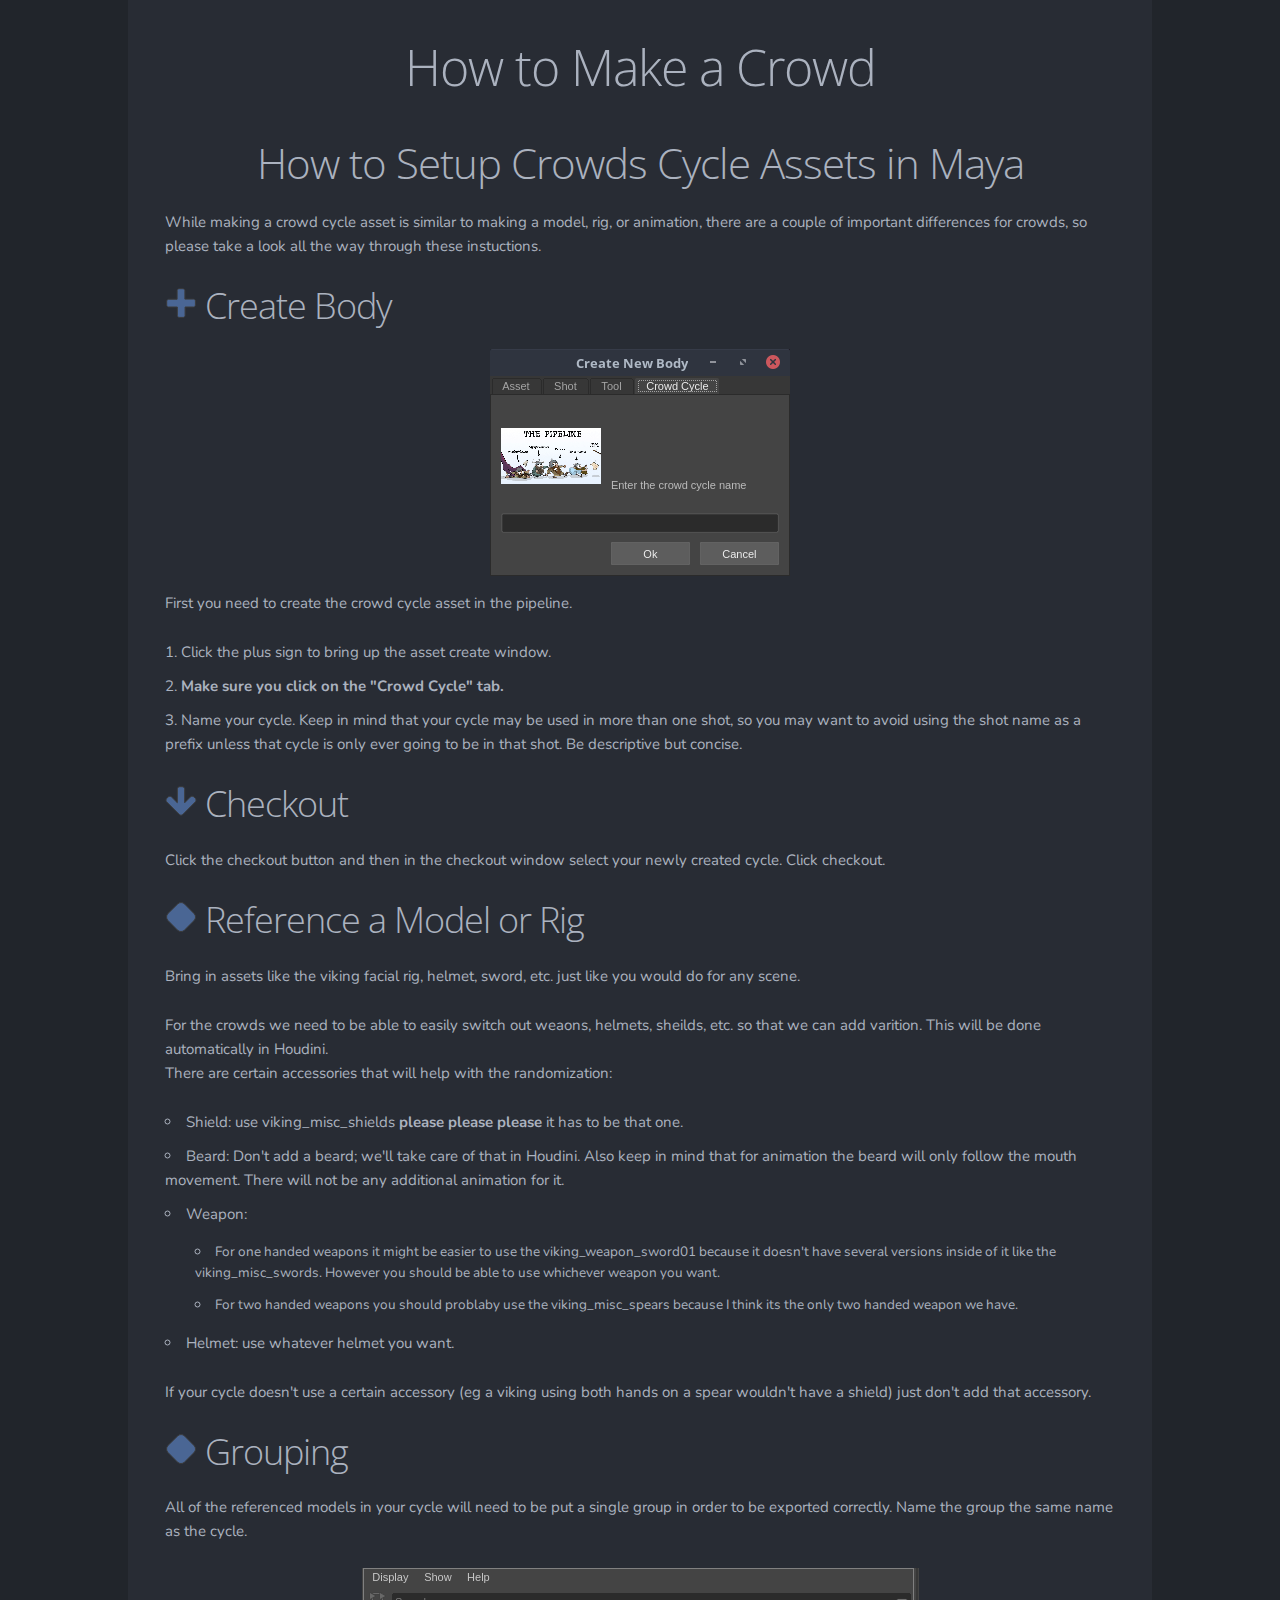
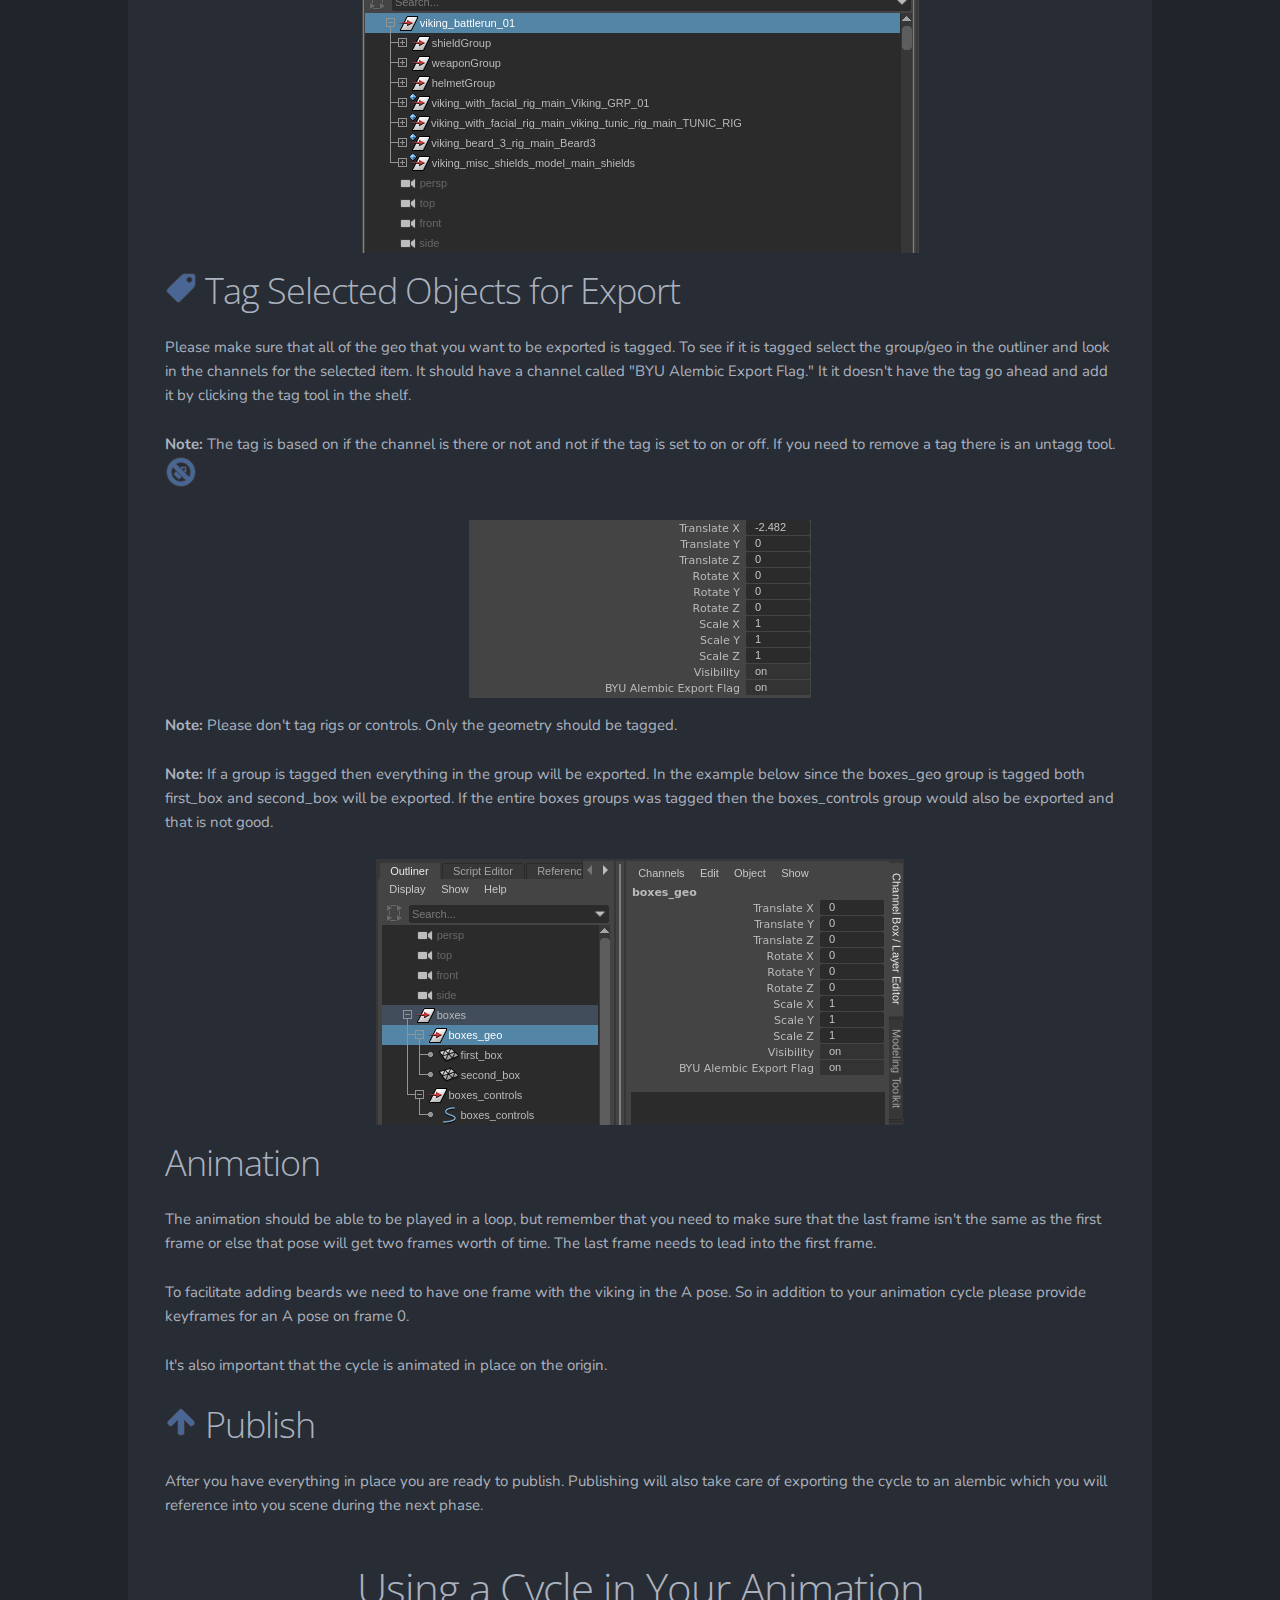
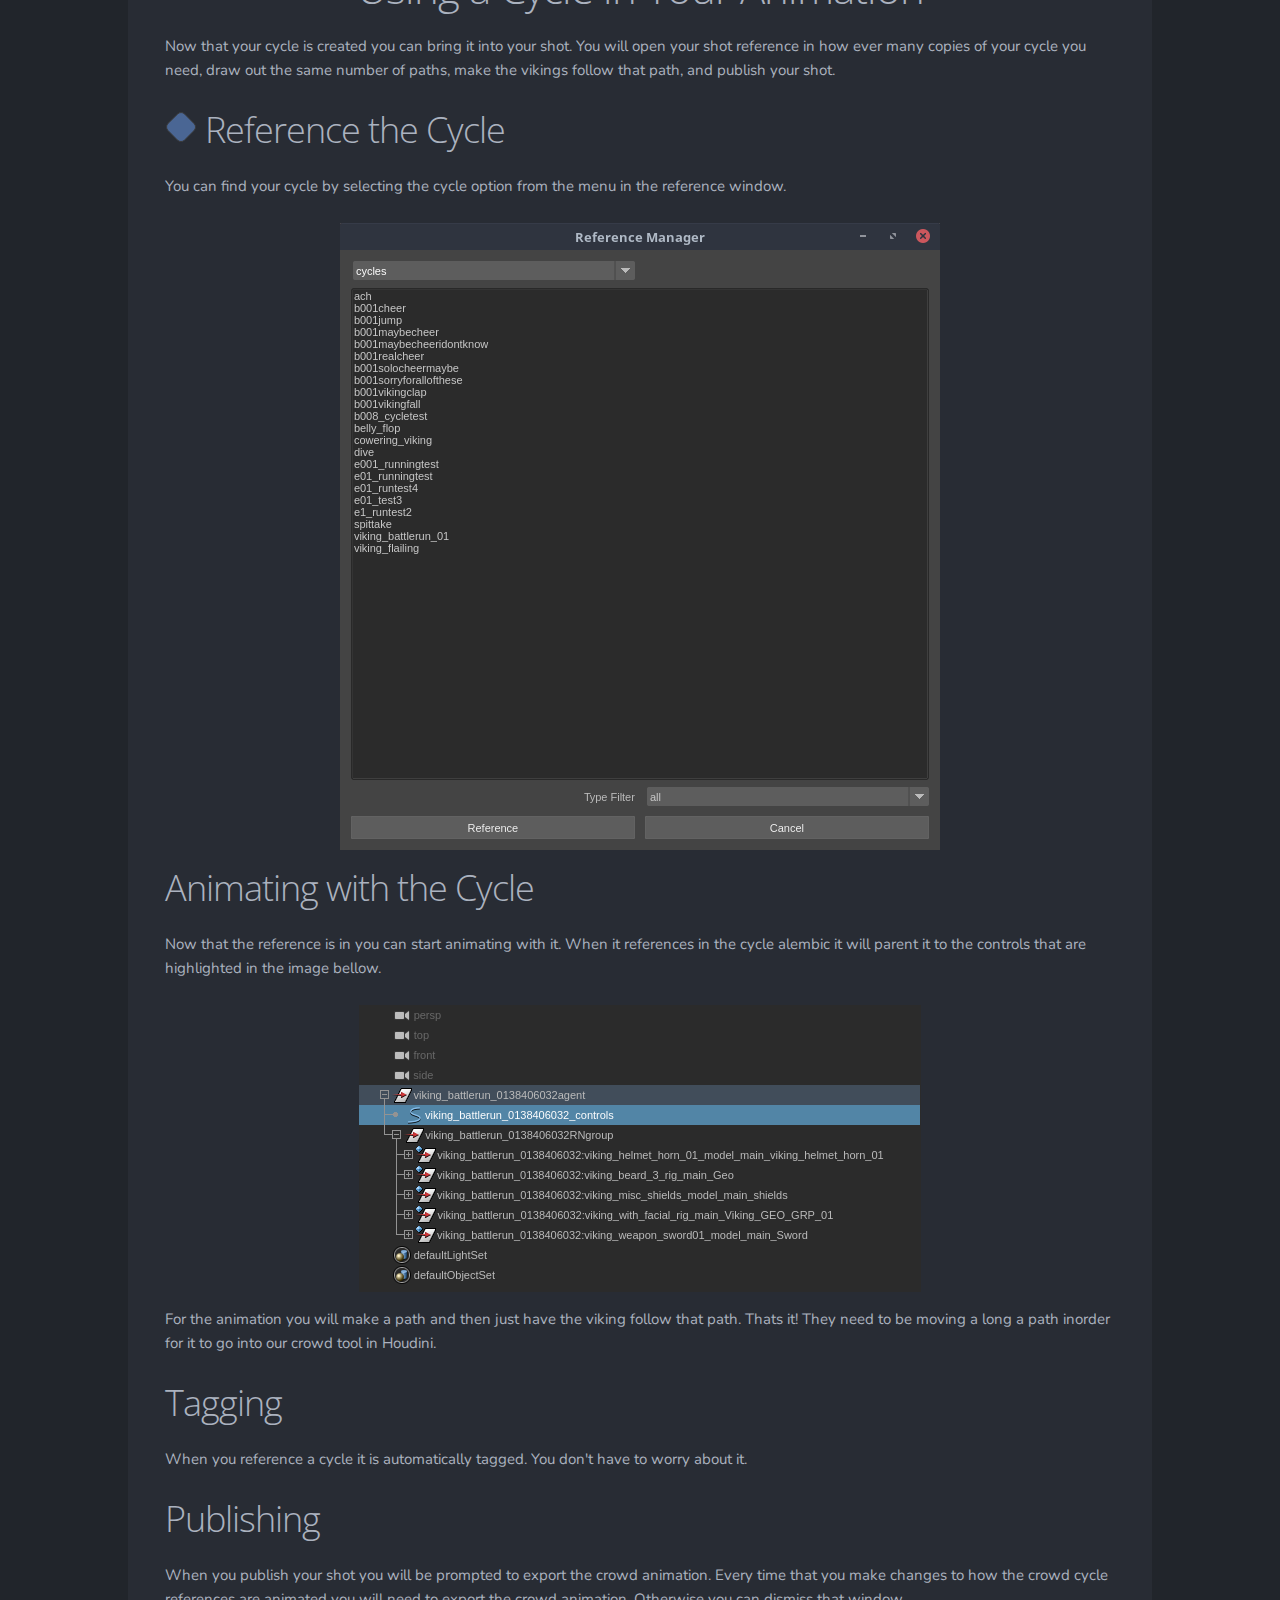
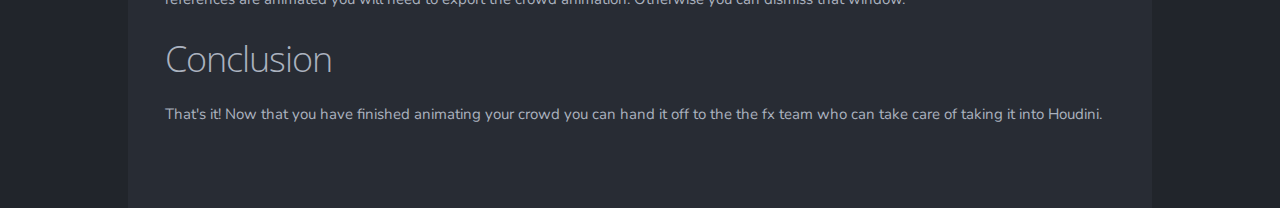
<file: crowds.html>
<!DOCTYPE html>
<html lang="en">
<head>
	<!-- Basic Page Needs
	–––––––––––––––––––––––––––––––––––––––––––––––––– -->
	<meta charset="utf-8">
	<title>How to Use the BYU Pipeline Tools</title>
	<meta name="description" content="">
	<meta name="author" content="Ben DeMann">
	<!-- Mobile Specific Metas
	–––––––––––––––––––––––––––––––––––––––––––––––––– -->
	<meta name="viewport" content="width=device-width, initial-scale=1">

	<!-- FONT
	–––––––––––––––––––––––––––––––––––––––––––––––––– -->
	<link href="https://fonts.googleapis.com/css?family=Open+Sans:300,600|Nunito:400,700|Homemade+Apple" rel="stylesheet">

	<!-- CSS
	–––––––––––––––––––––––––––––––––––––––––––––––––– -->
	<link rel="stylesheet" href="css/normalize.css">
	<link rel="stylesheet" href="css/skeleton.css">
	<link rel="stylesheet" href="css/styles.css">

	<!-- Favicon
	–––––––––––––––––––––––––––––––––––––––––––––––––– -->
	<link rel="icon" type="image/png" href="images/favicon.png">

</head>
<body>

	<!-- Primary Page Layout
	–––––––––––––––––––––––––––––––––––––––––––––––––– -->
	<div class="container" id="main-wrapper">
		<div class="row">
			<div class="twelve columns">
				<h1>How to Make a Crowd</h1>
			</div>
		</div>
		<div class="row">
			<div class="twelve columns">
				<h2>How to Setup Crowds Cycle Assets in Maya</h2>

				<p>While making a crowd cycle asset is similar to making a model, rig, or animation, there are a couple of important differences for crowds, so please take a look all the way through these instuctions.</p>

				<h3><img class="icon" src="images/icons/new-body.svg"> Create Body</h3>
				<img src="images/screenshots/maya-body-creation.png">
				<p>First you need to create the crowd cycle asset in the pipeline.
					<ol>
						<li>Click the plus sign to bring up the asset create window.</li>
						<li><b>Make sure you click on the "Crowd Cycle" tab.</b></li>
						<li>Name your cycle. Keep in mind that your cycle may be used in more than one shot, so you may want to avoid using the shot name as a prefix unless that cycle is only ever going to be in that shot. Be descriptive but concise.</li>
					</ol>
				</p>

				<h3><img class="icon" src="images/icons/checkout.svg"> Checkout</h3>
				<p>Click the checkout button and then in the checkout window select your newly created cycle. Click checkout.</p>

				<h3><img class="icon" src="images/icons/reference.svg"> Reference a Model or Rig</h3>
				<p>Bring in assets like the viking facial rig, helmet, sword, etc. just like you would do for any scene.</p>
				<p>
					For the crowds we need to be able to easily switch out weaons, helmets, sheilds, etc. so that we can add varition. This will be done automatically in Houdini.

					<br>
					There are certain accessories that will help with the randomization:
					<ul>
						<li>Shield: use viking_misc_shields <b>please please please</b> it has to be that one.</li>
						<li>Beard: Don't add a beard; we'll take care of that in Houdini. Also keep in mind that for animation the beard will only follow the mouth movement. There will not be any additional animation for it.</li>
						<li>Weapon:
							<ul>
								<li>For one handed weapons it might be easier to use the viking_weapon_sword01 because it doesn't have several versions inside of it like the viking_misc_swords. However you should be able to use whichever weapon you want.</li>
								<li>For two handed weapons you should problaby use the viking_misc_spears because I think its the only two handed weapon we have.</li>
							</ul>
						</li>
						<li>Helmet: use whatever helmet you want.</li>
					</ul>
					If your cycle doesn't use a certain accessory (eg a viking using both hands on a spear wouldn't have a shield) just don't add that accessory.
				</p>

				<h3><img class="icon" src="images/icons/reference.svg"> Grouping</h3>
				<p>All of the referenced models in your cycle will need to be put a single group in order to be exported correctly. Name the group the same name as the cycle.</p>
				<img src="images/screenshots/maya-crowd-group.png">

				<h3><img class="icon" src="images/icons/tag.svg"> Tag Selected Objects for Export</h3>
				<p>Please make sure that all of the geo that you want to be exported is tagged. To see if it is tagged select the group/geo in the outliner and look in the channels for the selected item. It should have a channel called "BYU Alembic Export Flag." It it doesn't have the tag go ahead and add it by clicking the tag tool in the shelf. </p>
				<p><b>Note:</b> The tag is based on if the channel is there or not and not if the tag is set to on or off. If you need to remove a tag there is an untagg tool. <img class="icon" src="images/icons/untag.svg"></p>

				<img src="images/screenshots/maya-alembic-export-tag.png">

				<p><b>Note:</b> Please don't tag rigs or controls. Only the geometry should be tagged.</p>
				<p><b>Note:</b> If a group is tagged then everything in the group will be exported. In the example below since the boxes_geo group is tagged both first_box and second_box will be exported. If the entire boxes groups was tagged then the boxes_controls group would also be exported and that is not good.</p>

				<img src="images/screenshots/maya-tagging-hierarchy.png">

				<h3>Animation</h3>
				<p>The animation should be able to be played in a loop, but remember that you need to make sure that the last frame isn't the same as the first frame or else that pose will get two frames worth of time. The last frame needs to lead into the first frame.</p>
				<p>To facilitate adding beards we need to have one frame with the viking in the A pose. So in addition to your animation cycle please provide keyframes for an A pose on frame 0.</p>
				<p>It's also important that the cycle is animated in place on the origin.</p>

				<h3><img class="icon" src="images/icons/publish.svg"> Publish</h3>
				<p>After you have everything in place you are ready to publish. Publishing will also take care of exporting the cycle to an alembic which you will reference into you scene during the next phase.</p>
			</div>
		</div>

		<div class="row">
			<div class="twelve columns">
				<a id="using-a-cycle-anchor"></a>
				<h2>Using a Cycle in Your Animation</h2>
				<p>Now that your cycle is created you can bring it into your shot. You will open your shot reference in how ever many copies of your cycle you need, draw out the same number of paths, make the vikings follow that path, and publish your shot.</p>
				<h3><img class="icon" src="images/icons/reference.svg"> Reference the Cycle</h3>
				<p>You can find your cycle by selecting the cycle option from the menu in the reference window.</p>
				<img src="images/screenshots/maya-crowd-cycle-reference.png">
				<h3>Animating with the Cycle</h3>
				<p>Now that the reference is in you can start animating with it. When it references in the cycle alembic it will parent it to the controls that are highlighted in the image bellow.</p>
				<img src="images/screenshots/maya-cycle-controls.png">
				<p>For the animation you will make a path and then just have the viking follow that path. Thats it! They need to be moving a long a path inorder for it to go into our crowd tool in Houdini.</p>
				<h3>Tagging</h3>
				<p>When you reference a cycle it is automatically tagged. You don't have to worry about it.</p>
				<h3>Publishing</h3>
				<p>When you publish your shot you will be prompted to export the crowd animation. Every time that you make changes to how the crowd cycle references are animated you will need to export the crowd animation. Otherwise you can dismiss that window.</p>
				<h3>Conclusion</h3>
				<p>That's it! Now that you have finished animating your crowd you can hand it off to the the fx team who can take care of taking it into Houdini.</p>
			</div>
		</div>
	</div>
</body>
</html>
</file>
<file: css/skeleton.css>
/*
* Skeleton V2.0.4
* Copyright 2014, Dave Gamache
* www.getskeleton.com
* Free to use under the MIT license.
* http://www.opensource.org/licenses/mit-license.php
* 12/29/2014
*/


/* Table of contents
––––––––––––––––––––––––––––––––––––––––––––––––––
- Grid
- Base Styles
- Typography
- Links
- Buttons
- Forms
- Lists
- Code
- Tables
- Spacing
- Utilities
- Clearing
- Media Queries
*/


/* Grid
–––––––––––––––––––––––––––––––––––––––––––––––––– */
.container {
  position: relative;
  width: 100%;
  max-width: 1080px;
  margin: 0 auto;
  padding: 0 20px;
  box-sizing: border-box; }
.column,
.columns {
  width: 100%;
  float: left;
  box-sizing: border-box; }

/* For devices larger than 400px */
@media (min-width: 400px) {
  .container {
    width: 85%;
    padding: 0; }
}

/* For devices larger than 550px */
@media (min-width: 550px) {
  .container {
    width: 80%; }
  .column,
  .columns {
    margin-left: 4%; }
  .column:first-child,
  .columns:first-child {
    margin-left: 0; }

  .one.column,
  .one.columns                    { width: 4.66666666667%; }
  .two.columns                    { width: 13.3333333333%; }
  .three.columns                  { width: 22%;            }
  .four.columns                   { width: 30.6666666667%; }
  .five.columns                   { width: 39.3333333333%; }
  .six.columns                    { width: 48%;            }
  .seven.columns                  { width: 56.6666666667%; }
  .eight.columns                  { width: 65.3333333333%; }
  .nine.columns                   { width: 74.0%;          }
  .ten.columns                    { width: 82.6666666667%; }
  .eleven.columns                 { width: 91.3333333333%; }
  .twelve.columns                 { width: 100%; margin-left: 0; }

  .one-third.column               { width: 30.6666666667%; }
  .two-thirds.column              { width: 65.3333333333%; }

  .one-half.column                { width: 48%; }

  /* Offsets */
  .offset-by-one.column,
  .offset-by-one.columns          { margin-left: 8.66666666667%; }
  .offset-by-two.column,
  .offset-by-two.columns          { margin-left: 17.3333333333%; }
  .offset-by-three.column,
  .offset-by-three.columns        { margin-left: 26%;            }
  .offset-by-four.column,
  .offset-by-four.columns         { margin-left: 34.6666666667%; }
  .offset-by-five.column,
  .offset-by-five.columns         { margin-left: 43.3333333333%; }
  .offset-by-six.column,
  .offset-by-six.columns          { margin-left: 52%;            }
  .offset-by-seven.column,
  .offset-by-seven.columns        { margin-left: 60.6666666667%; }
  .offset-by-eight.column,
  .offset-by-eight.columns        { margin-left: 69.3333333333%; }
  .offset-by-nine.column,
  .offset-by-nine.columns         { margin-left: 78.0%;          }
  .offset-by-ten.column,
  .offset-by-ten.columns          { margin-left: 86.6666666667%; }
  .offset-by-eleven.column,
  .offset-by-eleven.columns       { margin-left: 95.3333333333%; }

  .offset-by-one-third.column,
  .offset-by-one-third.columns    { margin-left: 34.6666666667%; }
  .offset-by-two-thirds.column,
  .offset-by-two-thirds.columns   { margin-left: 69.3333333333%; }

  .offset-by-one-half.column,
  .offset-by-one-half.columns     { margin-left: 52%; }

}


/* Base Styles
–––––––––––––––––––––––––––––––––––––––––––––––––– */
/* NOTE
html is set to 62.5% so that all the REM measurements throughout Skeleton
are based on 10px sizing. So basically 1.5rem = 15px :) */
html {
  font-size: 62.5%; }
body {
  font-size: 1.5em; /* currently ems cause chrome bug misinterpreting rems on body element */
  line-height: 1.6;
  font-weight: 400;
  font-family: "Raleway", "HelveticaNeue", "Helvetica Neue", Helvetica, Arial, sans-serif;
  color: #222; }


/* Typography
–––––––––––––––––––––––––––––––––––––––––––––––––– */
h1, h2, h3, h4, h5, h6 {
  margin-top: 0;
  margin-bottom: 2rem;
  font-weight: 300; }
h1 { font-size: 4.0rem; line-height: 1.2;  letter-spacing: -.1rem;}
h2 { font-size: 3.6rem; line-height: 1.25; letter-spacing: -.1rem; }
h3 { font-size: 3.0rem; line-height: 1.3;  letter-spacing: -.1rem; }
h4 { font-size: 2.4rem; line-height: 1.35; letter-spacing: -.08rem; }
h5 { font-size: 1.8rem; line-height: 1.5;  letter-spacing: -.05rem; }
h6 { font-size: 1.5rem; line-height: 1.6;  letter-spacing: 0; }

/* Larger than phablet */
@media (min-width: 550px) {
  h1 { font-size: 5.0rem; }
  h2 { font-size: 4.2rem; }
  h3 { font-size: 3.6rem; }
  h4 { font-size: 3.0rem; }
  h5 { font-size: 2.4rem; }
  h6 { font-size: 1.5rem; }
}

p {
  margin-top: 0; }


/* Links
–––––––––––––––––––––––––––––––––––––––––––––––––– */
a {
  color: #1EAEDB; }
a:hover {
  color: #0FA0CE; }


/* Buttons
–––––––––––––––––––––––––––––––––––––––––––––––––– */
.button,
button,
input[type="submit"],
input[type="reset"],
input[type="button"] {
  display: inline-block;
  height: 38px;
  padding: 0 30px;
  color: #555;
  text-align: center;
  font-size: 11px;
  font-weight: 600;
  line-height: 38px;
  letter-spacing: .1rem;
  text-transform: uppercase;
  text-decoration: none;
  white-space: nowrap;
  background-color: transparent;
  border-radius: 4px;
  border: 1px solid #bbb;
  cursor: pointer;
  box-sizing: border-box; }
.button:hover,
button:hover,
input[type="submit"]:hover,
input[type="reset"]:hover,
input[type="button"]:hover,
.button:focus,
button:focus,
input[type="submit"]:focus,
input[type="reset"]:focus,
input[type="button"]:focus {
  color: #333;
  border-color: #888;
  outline: 0; }
.button.button-primary,
button.button-primary,
input[type="submit"].button-primary,
input[type="reset"].button-primary,
input[type="button"].button-primary {
  color: #FFF;
  background-color: #33C3F0;
  border-color: #33C3F0; }
.button.button-primary:hover,
button.button-primary:hover,
input[type="submit"].button-primary:hover,
input[type="reset"].button-primary:hover,
input[type="button"].button-primary:hover,
.button.button-primary:focus,
button.button-primary:focus,
input[type="submit"].button-primary:focus,
input[type="reset"].button-primary:focus,
input[type="button"].button-primary:focus {
  color: #FFF;
  background-color: #1EAEDB;
  border-color: #1EAEDB; }


/* Forms
–––––––––––––––––––––––––––––––––––––––––––––––––– */
input[type="email"],
input[type="number"],
input[type="search"],
input[type="text"],
input[type="tel"],
input[type="url"],
input[type="password"],
textarea,
select {
  height: 38px;
  padding: 6px 10px; /* The 6px vertically centers text on FF, ignored by Webkit */
  background-color: #fff;
  border: 1px solid #D1D1D1;
  border-radius: 4px;
  box-shadow: none;
  box-sizing: border-box; }
/* Removes awkward default styles on some inputs for iOS */
input[type="email"],
input[type="number"],
input[type="search"],
input[type="text"],
input[type="tel"],
input[type="url"],
input[type="password"],
textarea {
  -webkit-appearance: none;
     -moz-appearance: none;
          appearance: none; }
textarea {
  min-height: 65px;
  padding-top: 6px;
  padding-bottom: 6px; }
input[type="email"]:focus,
input[type="number"]:focus,
input[type="search"]:focus,
input[type="text"]:focus,
input[type="tel"]:focus,
input[type="url"]:focus,
input[type="password"]:focus,
textarea:focus,
select:focus {
  border: 1px solid #33C3F0;
  outline: 0; }
label,
legend {
  display: block;
  margin-bottom: .5rem;
  font-weight: 600; }
fieldset {
  padding: 0;
  border-width: 0; }
input[type="checkbox"],
input[type="radio"] {
  display: inline; }
label > .label-body {
  display: inline-block;
  margin-left: .5rem;
  font-weight: normal; }


/* Lists
–––––––––––––––––––––––––––––––––––––––––––––––––– */
ul {
  list-style: circle inside; }
ol {
  list-style: decimal inside; }
ol, ul {
  padding-left: 0;
  margin-top: 0; }
ul ul,
ul ol,
ol ol,
ol ul {
  margin: 1.5rem 0 1.5rem 3rem;
  font-size: 90%; }
li {
  margin-bottom: 1rem; }


/* Code
–––––––––––––––––––––––––––––––––––––––––––––––––– */
code {
  padding: .2rem .5rem;
  margin: 0 .2rem;
  font-size: 90%;
  white-space: nowrap;
  background: #F1F1F1;
  border: 1px solid #E1E1E1;
  border-radius: 4px; }
pre > code {
  display: block;
  padding: 1rem 1.5rem;
  white-space: pre; }


/* Tables
–––––––––––––––––––––––––––––––––––––––––––––––––– */
th,
td {
  padding: 12px 15px;
  text-align: left;
  border-bottom: 1px solid #E1E1E1; }
th:first-child,
td:first-child {
  padding-left: 0; }
th:last-child,
td:last-child {
  padding-right: 0; }


/* Spacing
–––––––––––––––––––––––––––––––––––––––––––––––––– */
button,
.button {
  margin-bottom: 1rem; }
input,
textarea,
select,
fieldset {
  margin-bottom: 1.5rem; }
pre,
blockquote,
dl,
figure,
table,
p,
ul,
ol,
form {
  margin-bottom: 2.5rem; }


/* Utilities
–––––––––––––––––––––––––––––––––––––––––––––––––– */
.u-full-width {
  width: 100%;
  box-sizing: border-box; }
.u-max-full-width {
  max-width: 100%;
  box-sizing: border-box; }
.u-pull-right {
  float: right; }
.u-pull-left {
  float: left; }


/* Misc
–––––––––––––––––––––––––––––––––––––––––––––––––– */
hr {
  margin-top: 3rem;
  margin-bottom: 3.5rem;
  border-width: 0;
  border-top: 1px solid #E1E1E1; }


/* Clearing
–––––––––––––––––––––––––––––––––––––––––––––––––– */

/* Self Clearing Goodness */
.container:after,
.row:after,
.u-cf {
  content: "";
  display: table;
  clear: both; }


/* Media Queries
–––––––––––––––––––––––––––––––––––––––––––––––––– */
/*
Note: The best way to structure the use of media queries is to create the queries
near the relevant code. For example, if you wanted to change the styles for buttons
on small devices, paste the mobile query code up in the buttons section and style it
there.
*/


/* Larger than mobile */
@media (min-width: 400px) {}

/* Larger than phablet (also point when grid becomes active) */
@media (min-width: 550px) {}

/* Larger than tablet */
@media (min-width: 750px) {}

/* Larger than desktop */
@media (min-width: 1000px) {}

/* Larger than Desktop HD */
@media (min-width: 1200px) {}
</file>
<file: css/styles.css>
body {
	background-color: #21252b;
	color: #abb2bf;
	font-family: 'Nunito', sans-serif;
	font-weight: 400;
}

strong {
	font-family: 'Nunito', sans-serif;
	font-weight: 700;
}

h1, h2, h3 {
	font-family: 'Open Sans', sans-serif;
	font-weight: 300;
}

h4, h5, h6 {
	font-family: 'Open Sans', sans-serif;
	font-weight: 600;
}

h1, h2 {
	text-align: center;
}

img {
	max-width: 100%;
	display: block;
	margin-left: auto;
 	margin-right: auto;
	margin-bottom: 15px;
}

img.icon {
	display: inline;
	margin: 0px;
	width: 32px;
}

#main-wrapper {
	background-color: #282c34;
	padding: 37px;
}

.signiture {
	font-family: 'Homemade Apple', cursive;
	font-size: 150%;
}

#bottom-corner {
	position: fixed;
	bottom: 10px;
	right: 10px;
}

.list-title {
	list-style: none;
	text-align: center;
}

.row {
	margin-bottom: 20px;
}

.caption {
	font-family: 'Open Sans', sans-serif;
	text-align: center;
	font-variant: small-caps;
}
</file>
